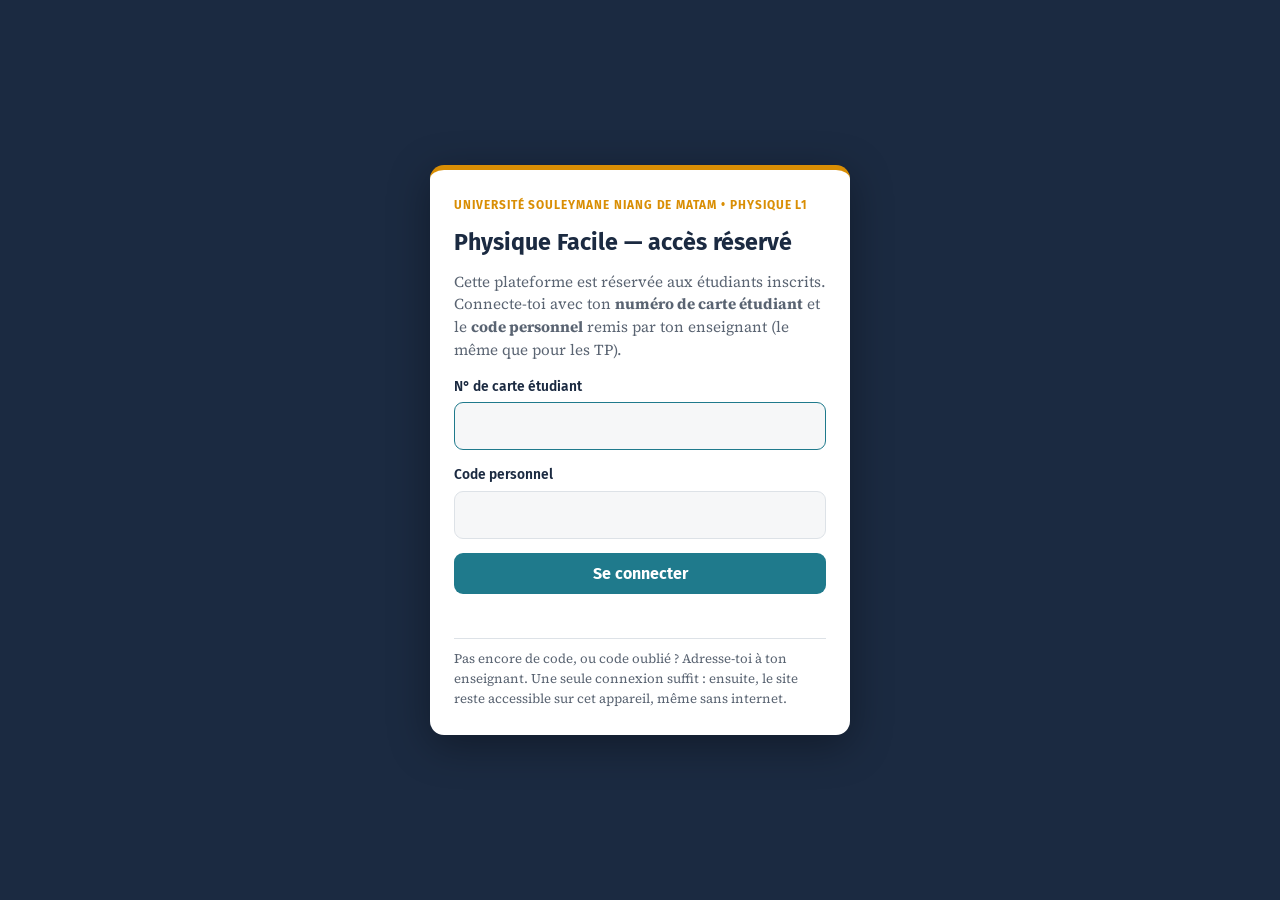
<file: index.html>
<!doctype html>
<html lang="fr">
<head>
<meta charset="utf-8">
<meta name="viewport" content="width=device-width, initial-scale=1, viewport-fit=cover">
<meta name="robots" content="noindex, nofollow">
<script src="assets/config.js"></script>
<script src="assets/acces.js"></script>
<meta name="description" content="Cours de Physique L1 du Dr Papa Touty Traoré, Université Souleymane Niang de Matam : supports de cours, diaporamas et TD corrigés.">
<title>Cours de Physique L1</title>
<link rel="manifest" href="manifest.webmanifest">
<meta name="theme-color" content="#1B2A41">
<link rel="icon" type="image/png" href="icons/favicon.png">
<link rel="apple-touch-icon" href="icons/apple-touch-icon.png">
<meta name="apple-mobile-web-app-capable" content="yes">
<meta name="apple-mobile-web-app-title" content="Physique L1">
<link rel="preconnect" href="https://fonts.googleapis.com">
<link rel="preconnect" href="https://fonts.gstatic.com" crossorigin>
<link rel="stylesheet" href="https://fonts.googleapis.com/css2?family=Fira+Sans:wght@400;500;600;700&family=Source+Serif+4:ital,opsz,wght@0,8..60,400;0,8..60,600;1,8..60,400&family=Fira+Mono:wght@400;500&display=swap">
<style>
/* Mise en page : bandeau marine reprenant la couverture des polycopiés, puis catalogue de chapitres en rangées (vignette | contenu | ressources). Palette = celle des PDF. */
:root{
  --ink:#1B2A41; --ink2:#26395A; --teal:#1F7A8C; --saff:#D98E04; --rouge:#B23A48;
  --bg:#F6F7F8; --surface:#FFFFFF; --fg:#1B2A41; --muted:#5A6472; --line:#DDE2E7; --tint:#EEF4F6; --tint2:#FDF3E1;
  --accent:#1F7A8C; --accent-fg:#FFFFFF; --warm:#B87503;
  --band:#1B2A41; --band-fg:#FFFFFF; --band-muted:rgba(255,255,255,.72);
  --f-head:"Fira Sans","Helvetica Neue",Arial,sans-serif;
  --f-body:"Source Serif 4",Georgia,"Times New Roman",serif;
  --f-mono:"Fira Mono",ui-monospace,Menlo,Consolas,monospace;
  --shadow:0 1px 2px rgba(27,42,65,.06),0 6px 20px rgba(27,42,65,.06);
}
@media (prefers-color-scheme:dark){:root:not([data-theme="light"]){
  --bg:#111821; --surface:#18212D; --fg:#E7ECF2; --muted:#9AA6B5; --line:#2A3646; --tint:#16303A; --tint2:#33270F;
  --accent:#4FB3C6; --accent-fg:#0E1720; --warm:#F0AE36; --band:#0C131C; --band-fg:#F1F4F8; --band-muted:rgba(241,244,248,.7);
  --shadow:0 1px 2px rgba(0,0,0,.3); color-scheme:dark}}
:root[data-theme="dark"]{
  --bg:#111821; --surface:#18212D; --fg:#E7ECF2; --muted:#9AA6B5; --line:#2A3646; --tint:#16303A; --tint2:#33270F;
  --accent:#4FB3C6; --accent-fg:#0E1720; --warm:#F0AE36; --band:#0C131C; --band-fg:#F1F4F8; --band-muted:rgba(241,244,248,.7);
  --shadow:0 1px 2px rgba(0,0,0,.3); color-scheme:dark}
*{box-sizing:border-box}
[hidden]{display:none!important}
body{background:var(--bg);color:var(--fg);font-family:var(--f-body);font-size:16px;line-height:1.55}
a{color:var(--accent)}
:focus-visible{outline:2px solid var(--saff);outline-offset:2px}
.wrap{max-width:1080px;margin:0 auto;padding-inline:20px}

/* ---------- message défilant ---------- */
.ticker{background:var(--saff);color:#1B2A41;overflow:hidden;white-space:nowrap;font-family:var(--f-head);font-size:.95rem;padding:7px 0;position:relative}
.tk-track{display:inline-flex;animation:tk 210s linear infinite;will-change:transform}.tk-set{display:inline-flex}
.ticker:hover .tk-track,.ticker:focus-within .tk-track{animation-play-state:paused}
.tk-item{padding-right:5rem}.tk-item b{font-weight:800}.tk-dot{margin-right:.6rem}
@keyframes tk{from{transform:translateX(0)}to{transform:translateX(-50%)}}
@media (prefers-reduced-motion:reduce){.ticker{white-space:normal;padding:8px 16px;text-align:center}.tk-track{animation:none;display:block}.tk-set+.tk-set,.tk-item+.tk-item{display:none}.tk-item{padding-right:0}}
/* ---------- bandeau ---------- */
.band{background:var(--band);color:var(--band-fg);position:relative;overflow:hidden}
.band canvas{position:absolute;right:0;top:0;height:100%;width:min(520px,60%);opacity:.32;pointer-events:none}
.band .wrap{position:relative;padding-block:34px 30px;display:grid;gap:6px}
.uni{font-family:var(--f-head);font-weight:700;letter-spacing:.08em;color:var(--saff);font-size:.85rem}
.ufr{font-family:var(--f-head);font-size:.9rem;color:var(--band-muted)}
.band h1{font-family:var(--f-head);font-weight:700;font-size:clamp(1.9rem,4.6vw,2.9rem);line-height:1.1;margin:10px 0 4px;text-wrap:balance}
.author{font-family:var(--f-head);font-size:.95rem;color:var(--band-muted)}
.author b{color:var(--band-fg);font-weight:600}
.stats{display:flex;flex-wrap:wrap;gap:8px 22px;margin-top:16px;font-family:var(--f-head);font-size:.88rem;color:var(--band-muted)}
.stats b{font-family:var(--f-mono);color:var(--band-fg);font-weight:500;font-variant-numeric:tabular-nums;margin-right:4px}

/* ---------- barre outils ---------- */
.bar{position:sticky;top:env(safe-area-inset-top,0px);z-index:5;background:var(--bg);border-bottom:1px solid var(--line)}
.bar .wrap{display:flex;flex-wrap:wrap;align-items:center;gap:12px;padding-block:12px}
.tabs{display:flex;gap:4px;background:var(--surface);border:1px solid var(--line);border-radius:999px;padding:4px}
.tab{font-family:var(--f-head);font-size:.92rem;font-weight:500;border:0;background:transparent;color:var(--muted);padding:7px 14px;border-radius:999px;cursor:pointer}
.tab[aria-selected="true"]{background:var(--accent);color:var(--accent-fg)}
.navlink{font-family:var(--f-head);font-size:.92rem;font-weight:500;color:var(--accent);text-decoration:none;border:1px solid var(--line);background:var(--surface);border-radius:999px;padding:7px 14px}
.navlink:hover{border-color:var(--accent)}
.k-quiz{background:var(--tint);color:var(--accent)}
.k-sim{background:var(--tint2);color:var(--warm)}
.k-vid{background:var(--tint2);color:var(--rouge)}
.search{flex:1 1 220px;min-width:0;display:flex;align-items:center;gap:8px;background:var(--surface);border:1px solid var(--line);border-radius:10px;padding:0 12px}
.search input{flex:1;min-width:0;border:0;background:transparent;color:var(--fg);font:inherit;font-family:var(--f-head);font-size:.95rem;padding:9px 0;outline:none}
.search svg{flex:none;stroke:var(--muted)}

/* ---------- cours ---------- */
main .wrap{padding-block:26px 60px;display:grid;gap:30px}
.course-head{display:grid;gap:4px}
.eyebrow{font-family:var(--f-head);font-size:.76rem;font-weight:600;letter-spacing:.1em;text-transform:uppercase;color:var(--warm)}
.course-head h2{font-family:var(--f-head);font-size:1.6rem;margin:0;text-wrap:balance}
.course-head p{margin:0;color:var(--muted);max-width:68ch}
.chapters{display:grid;gap:16px}
.chap{display:grid;grid-template-columns:120px minmax(0,1fr) 250px;gap:20px;background:var(--surface);border:1px solid var(--line);border-radius:12px;padding:18px;box-shadow:var(--shadow)}
.cover{width:120px;aspect-ratio:210/297;max-width:100%;border-radius:4px;overflow:hidden;border:1px solid var(--line);background:var(--tint);cursor:pointer;padding:0}
.cover img{display:block;width:100%;height:100%;object-fit:cover}
.chap-body{min-width:0;display:grid;align-content:start;gap:6px}
.chap-num{font-family:var(--f-mono);font-size:.8rem;color:var(--accent)}
.chap h3{font-family:var(--f-head);font-size:1.3rem;line-height:1.2;margin:0;text-wrap:balance}
.meta{font-family:var(--f-head);font-size:.84rem;color:var(--muted)}
details{margin-top:4px}
summary{font-family:var(--f-head);font-size:.86rem;font-weight:500;color:var(--accent);cursor:pointer;width:max-content}
.toc{margin:8px 0 0;padding-left:0;list-style:none;columns:2 220px;column-gap:24px;font-size:.93rem}
.toc li{break-inside:avoid;padding:2px 0 2px 26px;position:relative}
.toc li::before{content:attr(data-n);position:absolute;left:0;font-family:var(--f-mono);font-size:.78rem;color:var(--muted);top:4px}
.res{display:grid;gap:8px;align-content:start}
.btn{display:flex;align-items:center;gap:10px;width:100%;text-align:left;font-family:var(--f-head);font-size:.9rem;font-weight:500;color:var(--fg);background:var(--bg);border:1px solid var(--line);border-radius:8px;padding:9px 12px;cursor:pointer;text-decoration:none}
.btn:hover{border-color:var(--accent)}
.btn .k{flex:none;font-family:var(--f-mono);font-size:.68rem;font-weight:500;letter-spacing:.04em;padding:2px 6px;border-radius:4px}
.btn .lbl{flex:1;min-width:0}
.btn .n{flex:none;font-family:var(--f-mono);font-size:.75rem;color:var(--muted);font-variant-numeric:tabular-nums}
.k-pdf{background:var(--tint);color:var(--accent)}
.k-ppt{background:var(--tint2);color:var(--warm)}
.k-cor{background:var(--tint2);color:var(--warm)}
.btn.primary{background:var(--accent);border-color:var(--accent);color:var(--accent-fg)}
.btn.primary .k{background:rgba(255,255,255,.18);color:inherit}
.btn.primary .n{color:inherit;opacity:.8}
.td-card{display:grid;grid-template-columns:minmax(0,1fr) 250px;gap:20px;background:var(--tint);border:1px solid var(--line);border-radius:12px;padding:18px}
.td-card h3{font-family:var(--f-head);font-size:1.15rem;margin:2px 0 4px}
.td-card p{margin:0;color:var(--muted);font-size:.95rem}
.off{display:grid;grid-template-columns:1fr;gap:12px;align-items:start;background:var(--surface);border:1px solid var(--line);border-radius:12px;padding:16px 18px;margin-top:22px}
.off h2{font-family:var(--f-head);font-size:1.05rem;margin:2px 0 4px}
.off p{margin:0;color:var(--muted);font-size:.93rem;max-width:75ch}
.off-act{display:flex;flex-wrap:wrap;gap:8px;align-items:center}
.obtn{font-family:var(--f-head);font-size:.88rem;font-weight:500;color:var(--fg);background:var(--bg);border:1px solid var(--line);border-radius:8px;padding:8px 12px;cursor:pointer}
.obtn:hover:not(:disabled){border-color:var(--accent)}
.obtn.primary{background:var(--accent);border-color:var(--accent);color:var(--accent-fg)}
.obtn:disabled{opacity:.55;cursor:default}
.obtn small{font-family:var(--f-mono);font-size:.74rem;opacity:.8;margin-left:4px}
.olink{font-family:var(--f-head);font-size:.82rem;color:var(--muted);background:none;border:0;text-decoration:underline;cursor:pointer;padding:4px}
.meter{grid-column:1/-1;height:6px;background:var(--tint);border-radius:3px;overflow:hidden}
.meter span{display:block;height:100%;width:0;background:var(--accent);transition:width .2s}
.net{display:inline-flex;align-items:center;gap:6px;font-family:var(--f-head);font-size:.8rem;font-weight:600;padding:2px 9px;border-radius:999px;background:var(--tint);color:var(--accent)}
.net.down{background:var(--tint2);color:var(--warm)}
.net::before{content:"";width:7px;height:7px;border-radius:50%;background:currentColor}
.btn.saved .n::before{content:"✓ ";font-weight:600}
@media (max-width:820px){.off{grid-template-columns:1fr}.off-act{justify-content:flex-start}}
.annb{display:flex;align-items:center;gap:12px;margin-top:18px;background:var(--tint2);border:1px solid var(--line);border-radius:10px;padding:10px 12px 10px 14px}
.annb-tag{flex:none;font-family:var(--f-head);font-size:.72rem;font-weight:700;letter-spacing:.06em;text-transform:uppercase;color:var(--warm)}
.annb-txt{flex:1;min-width:0;color:var(--fg);text-decoration:none;font-size:.95rem}
.annb-txt b{font-family:var(--f-head);font-weight:600}
.annb-txt span{color:var(--muted)}
.annb-txt:hover b{text-decoration:underline}
.annb-x{flex:none;border:0;background:none;color:var(--muted);font-size:1.3rem;line-height:1;cursor:pointer;padding:2px 6px}
.empty{color:var(--muted);font-family:var(--f-head);padding:20px 0}
footer{border-top:1px solid var(--line);color:var(--muted);font-family:var(--f-head);font-size:.82rem}
footer .wrap{padding-block:18px}

@media (max-width:820px){
  .chap{grid-template-columns:88px minmax(0,1fr)}
  .cover{width:88px}
  .res{grid-column:1/-1}
  .td-card{grid-template-columns:1fr}
}

/* ---------- liseuse ---------- */
.reader{position:fixed;inset:0;z-index:20;background:var(--bg);display:grid;grid-template-rows:auto 1fr}
.r-top{display:flex;flex-wrap:wrap;align-items:center;gap:10px;padding:10px 16px;padding-top:calc(10px + env(safe-area-inset-top,0px));background:var(--band);color:var(--band-fg)}
.r-title{flex:1 1 200px;min-width:0;font-family:var(--f-head);font-weight:600;font-size:.98rem;white-space:nowrap;overflow:hidden;text-overflow:ellipsis}
.r-top button,.r-top a{font-family:var(--f-head);font-size:.86rem;color:var(--band-fg);background:rgba(255,255,255,.1);border:1px solid rgba(255,255,255,.2);border-radius:6px;padding:6px 10px;cursor:pointer;text-decoration:none}
.r-pages{font-family:var(--f-mono);font-size:.82rem;color:var(--band-muted);font-variant-numeric:tabular-nums}
.r-scroll{overflow:auto;padding:20px 16px calc(40px + env(safe-area-inset-bottom,0px))}
.r-pages-wrap{display:grid;gap:14px;justify-items:center}
.pg{background:#fff;box-shadow:0 1px 4px rgba(0,0,0,.18);max-width:100%;position:relative}
.pg canvas{display:block;width:100%;height:100%}
.r-msg{font-family:var(--f-head);color:var(--muted);text-align:center;padding:40px 0}
@media (prefers-reduced-motion:no-preference){.chap{transition:border-color .15s}}
</style>
</head>
<body>

<header class="band">
  <canvas id="field" aria-hidden="true"></canvas>
  <div class="wrap">
    <div class="uni">UNIVERSITÉ SOULEYMANE NIANG DE MATAM</div>
    <div class="ufr">UFR Sciences • Licence 1 • Année universitaire 2026 – 2027</div>
    <h1>Cours de Physique</h1>
    <div class="author"><b>Dr Papa Touty TRAORÉ</b>, Enseignant-Chercheur</div>
    <div class="stats" id="stats"></div>
  </div>
</header>
<div class="ticker" role="note" aria-label="Messages du professeur : Il faut toujours lire les cours, essayer les exercices, les quiz et les entraînements avant de regarder la correction. La réussite est au bout de l'effort, dans la DISCIPLINE. Une correction lue vous apprend peu ; un exercice cherché vous apprend beaucoup. Cherchez d'abord, vérifiez ensuite : c'est ainsi que l'on progresse. Un peu de physique chaque jour vaut mieux que tout la veille de l'examen. Lisez le cours, faites les quiz, entraînez-vous : la régularité fait la réussite. Se tromper fait partie d'apprendre. Essayez, trompez-vous, recommencez : chaque erreur comprise est un pas vers la réussite. Personne ne peut apprendre à votre place. Travaillez par vous-mêmes, posez vos questions, et faites confiance à votre effort. Lire, chercher, s'entraîner, puis vérifier. La réussite se construit chaque jour, avec discipline.">
  <div class="tk-track" aria-hidden="true"><span class="tk-set"><span class="tk-item"><span class="tk-dot" aria-hidden="true">★</span>Il faut toujours <b>lire les cours</b>, essayer <b>les exercices, les quiz et les entraînements</b> avant de regarder la correction. La réussite est au bout de l'effort, dans la <b>DISCIPLINE</b>.</span><span class="tk-item"><span class="tk-dot" aria-hidden="true">★</span>Une correction lue vous apprend peu ; <b>un exercice cherché vous apprend beaucoup</b>. Cherchez d'abord, vérifiez ensuite : c'est ainsi que l'on progresse.</span><span class="tk-item"><span class="tk-dot" aria-hidden="true">★</span>Un peu de physique <b>chaque jour</b> vaut mieux que tout la veille de l'examen. Lisez le cours, faites les quiz, entraînez-vous : <b>la régularité fait la réussite</b>.</span><span class="tk-item"><span class="tk-dot" aria-hidden="true">★</span>Se tromper fait partie d'apprendre. Essayez, trompez-vous, recommencez : <b>chaque erreur comprise est un pas vers la réussite</b>.</span><span class="tk-item"><span class="tk-dot" aria-hidden="true">★</span>Personne ne peut apprendre à votre place. Travaillez par vous-mêmes, posez vos questions, et <b>faites confiance à votre effort</b>.</span><span class="tk-item"><span class="tk-dot" aria-hidden="true">★</span><b>Lire, chercher, s'entraîner, puis vérifier.</b> La réussite se construit chaque jour, avec discipline.</span></span><span class="tk-set"><span class="tk-item"><span class="tk-dot" aria-hidden="true">★</span>Il faut toujours <b>lire les cours</b>, essayer <b>les exercices, les quiz et les entraînements</b> avant de regarder la correction. La réussite est au bout de l'effort, dans la <b>DISCIPLINE</b>.</span><span class="tk-item"><span class="tk-dot" aria-hidden="true">★</span>Une correction lue vous apprend peu ; <b>un exercice cherché vous apprend beaucoup</b>. Cherchez d'abord, vérifiez ensuite : c'est ainsi que l'on progresse.</span><span class="tk-item"><span class="tk-dot" aria-hidden="true">★</span>Un peu de physique <b>chaque jour</b> vaut mieux que tout la veille de l'examen. Lisez le cours, faites les quiz, entraînez-vous : <b>la régularité fait la réussite</b>.</span><span class="tk-item"><span class="tk-dot" aria-hidden="true">★</span>Se tromper fait partie d'apprendre. Essayez, trompez-vous, recommencez : <b>chaque erreur comprise est un pas vers la réussite</b>.</span><span class="tk-item"><span class="tk-dot" aria-hidden="true">★</span>Personne ne peut apprendre à votre place. Travaillez par vous-mêmes, posez vos questions, et <b>faites confiance à votre effort</b>.</span><span class="tk-item"><span class="tk-dot" aria-hidden="true">★</span><b>Lire, chercher, s'entraîner, puis vérifier.</b> La réussite se construit chaque jour, avec discipline.</span></span></div>
</div>

<nav class="bar" aria-label="Choix du cours">
  <div class="wrap">
    <div class="tabs" role="tablist" id="tabs"></div>
    <a class="navlink" href="quiz.html">Quiz</a>
    <a class="navlink" href="simulations.html">Simulations</a>
    <a class="navlink" href="entrainement.html">Entraînement</a>
    <a class="navlink" href="tp.html">TP</a>
    <a class="navlink" href="calendrier.html">Annonces</a>
    <a class="navlink" href="videos.html" id="navVid" hidden>Vidéos</a>
    <a class="navlink" href="questions.html">Questions</a>
    <label class="search" for="q">
      <svg width="16" height="16" viewBox="0 0 24 24" fill="none" stroke-width="2" aria-hidden="true"><circle cx="11" cy="11" r="7"/><path d="m20 20-3.5-3.5"/></svg>
      <input id="q" type="search" placeholder="Rechercher une notion : Gauss, Frenet, travail…" autocomplete="off">
    </label>
  </div>
</nav>

<div class="wrap" id="annWrap" hidden>
  <div class="annb" role="status">
    <span class="annb-tag" id="annTag">Annonce</span>
    <a class="annb-txt" id="annLink" href="calendrier.html"><b id="annTitle"></b> <span id="annText"></span></a>
    <button type="button" class="annb-x" id="annClose" aria-label="Masquer l'annonce">×</button>
  </div>
</div>
<div class="wrap" id="offWrap" hidden>
  <section class="off" aria-labelledby="offTitle">
    <div>
      <div class="eyebrow">Consultation hors connexion <span class="net" id="net">en ligne</span></div>
      <h2 id="offTitle">Emportez vos cours sur votre téléphone</h2>
      <p id="offMsg">Après une première visite avec internet, les pages, les quiz, les simulations, les supports de cours et les TD fonctionnent sans connexion. Les diaporamas, plus lourds, s'enregistrent sur demande.</p>
    </div>
    <div class="off-act">
      <button type="button" class="obtn primary" id="dlDocs">Enregistrer les cours, TD et TP<small>3,8 Mo</small></button>
      <button type="button" class="obtn" id="dlSlides">Enregistrer les diaporamas<small>37 Mo</small></button>
      <button type="button" class="obtn" id="install" hidden>Installer l'application</button>
      <button type="button" class="olink" id="offClear">Supprimer les documents enregistrés</button>
    </div>
    <div class="meter" hidden id="meter"><span id="meterBar"></span></div>
  </section>
</div>
<main><div class="wrap" id="content"></div></main>

<footer><div class="wrap">Université Souleymane Niang de Matam • Dr P. T. Traoré. Les documents s'ouvrent dans la liseuse ; le bouton « Nouvel onglet » permet de les enregistrer. • <a href="reparer.html?retour=index.html">Affichage incomplet ? Mettre le site à jour</a></div></footer>

<div class="reader" id="reader" hidden role="dialog" aria-modal="true" aria-labelledby="rTitle">
  <div class="r-top">
    <button id="rClose" type="button">← Retour</button>
    <div class="r-title" id="rTitle"></div>
    <span class="r-pages" id="rPages"></span>
    <button id="zOut" type="button" aria-label="Réduire">−</button>
    <button id="zIn" type="button" aria-label="Agrandir">+</button>
    <a id="rOpen" href="#" target="_blank" rel="noopener">Nouvel onglet</a>
  </div>
  <div class="r-scroll" id="rScroll"><div class="r-pages-wrap" id="rWrap"></div></div>
</div>

<script src="assets/annonces.js"></script>
<script src="assets/videos.js"></script>
<script src="vendor/pdfjs/pdf.js"></script>
<script>
const COURSES=[
 {id:"meca",tab:"Mécanique",eyebrow:"Physique I",title:"Mécanique du point matériel",
  intro:"Quatre chapitres, du calcul vectoriel au théorème de l'énergie. Chaque chapitre a son support de cours avec démonstrations détaillées, son diaporama (en ligne et en PowerPoint) et sa série de TD avec corrigé.",
  chapters:[
   {n:1,title:"Calcul vectoriel",key:"Support_Chapitre_1_Calcul_vectoriel",pages:19,slides:39,pptx:true,
    td:{e:"TD1_Calcul_vectoriel_enonces",ep:3,c:"TD1_Calcul_vectoriel_corrige",cp:9},
    toc:["Grandeurs scalaires et vectorielles","Caractéristiques d'un vecteur","Somme et différence de vecteurs","Composantes et cosinus directeurs","Produit scalaire","Produit vectoriel","Produit mixte","Moment d'un vecteur","Dérivée d'un vecteur"]},
   {n:2,title:"Cinématique du point",key:"Support_Chapitre_2_Cinematique",pages:40,slides:88,pptx:true,
    td:{e:"TD2_Cinematique_enonces",ep:5,c:"TD2_Cinematique_corrige",cp:13},
    toc:["Référentiel, repère et systèmes de coordonnées","Mouvement rectiligne","Mouvement curviligne","Coordonnées cartésiennes","Coordonnées intrinsèques (base de Frenet)","Coordonnées polaires","Coordonnées cylindriques","Coordonnées sphériques","Mouvement relatif"]},
   {n:3,title:"Dynamique du point matériel",key:"Support_Chapitre_3_Dynamique",pages:41,slides:83,pptx:true,
    td:{e:"TD3_Dynamique_enonces",ep:4,c:"TD3_Dynamique_corrige",cp:11},
    toc:["De la cinématique à la dynamique","Principe d'inertie","Quantité de mouvement","Principe fondamental de la dynamique","Principe des actions réciproques","Quelques lois de forces","Forces de frottement","Le moment cinétique","Les forces centrales","Équations différentielles du mouvement"]},
   {n:4,title:"Travail et énergie",key:"Support_Chapitre_4_Travail_energie",pages:26,slides:51,pptx:true,
    td:{e:"TD4_Travail_energie_enonces",ep:4,c:"TD4_Travail_energie_corrige",cp:9},
    toc:["Introduction et outils","Travail d'une force","Travail dans les différents systèmes de coordonnées","Travail de quelques forces usuelles","Puissance d'une force","Énergie cinétique","Forces conservatives et énergie potentielle","Énergie mécanique","Équilibre et stabilité"]}
  ]},
 {id:"elec",tab:"Électricité",eyebrow:"Électricité",title:"Électrostatique",
  intro:"Trois chapitres : la charge et la loi de Coulomb ; le champ, le potentiel et le théorème de Gauss ; le dipôle électrostatique. Chaque chapitre a son support de cours et son diaporama (en ligne et en PowerPoint). Les distributions classiques (fil, anneau, disque, boule) sont traitées dans la série de TD.",
  chapters:[
   {n:1,title:"Généralités sur l'électrostatique",key:"Electricite_Chapitre_1_Electrostatique",pages:11,slides:22,pptx:true,
    toc:["La charge électrique","Électrisation de la matière","Distributions de charges","Force électrostatique : loi de Coulomb","Principe de superposition"]},
   {n:2,title:"Champ et potentiel électrostatiques",key:"Electricite_Chapitre_2_Champ_potentiel",pages:15,slides:29,pptx:true,
    toc:["Le champ électrostatique","Le potentiel électrostatique","Plusieurs charges ponctuelles","Distributions continues","Angle solide","Flux et théorème de Gauss","Propriétés du champ et du potentiel","Équations de Poisson et de Laplace"]},
   {n:3,title:"Le dipôle électrostatique",key:"Electricite_Chapitre_3_Dipole",pages:16,slides:33,pptx:true,
    td:{n:2,e:"TD_Electricite_2_enonces",ep:4,c:"TD_Electricite_2_corrige",cp:9},
    toc:["Définitions : dipôle, moment dipolaire","Potentiel créé à grande distance","Champ créé à grande distance","Positions principales de Gauss","Lignes de champ et équipotentielles","Action d'un champ extérieur : couple, énergie, force"]}
  ],
  series:[{title:"Série de TD n°1 — chapitres 1 et 2",sub:"Charges, champ et potentiel",
    text:"11 exercices : quantification, Coulomb et superposition, charges ponctuelles, fil infini et anneau, disque et plan, boule chargée en volume par le théorème de Gauss, équation de Poisson.",
    e:"TD_Electricite_1_enonces",ep:5,c:"TD_Electricite_1_corrige",cp:13},
   {title:"Série de TD n°2 — chapitre 3",sub:"Le dipôle électrostatique",
    text:"6 exercices : champ du dipôle par calcul direct, calcul exact et approximation dipolaire, champ en un point quelconque, directions remarquables du champ, lignes de champ et équipotentielles, force exercée par un champ non uniforme.",
    e:"TD_Electricite_2_enonces",ep:4,c:"TD_Electricite_2_corrige",cp:9}]},
 {id:"opt",tab:"Optique",eyebrow:"Optique",title:"Optique géométrique",
  intro:"Cinq chapitres : lois fondamentales ; formation des images, miroir et dioptre plans ; prisme et lame à faces parallèles ; miroirs et dioptres sphériques ; lentilles minces. Chaque chapitre a son support de cours avec démonstrations détaillées, son diaporama (en ligne et en PowerPoint) et sa série de TD avec corrigé.",
  chapters:[
   {n:1,title:"Lois fondamentales de l'optique géométrique",key:"Optique_Chapitre_1_Lois_fondamentales",pages:19,slides:39,pptx:true,
    td:{e:"TD_Optique_1_enonces",ep:4,c:"TD_Optique_1_corrige",cp:9},
    toc:["Objet de l'optique géométrique","Nature de la lumière","Propagation de la lumière","Chemin optique et principe de Fermat","Lois de Snell-Descartes","Réfraction limite et réflexion totale","Dispersion de la lumière","Application : la fibre optique"]},
   {n:2,title:"Formation des images et systèmes plans",key:"Optique_Chapitre_2_Formation_images",pages:14,slides:26,pptx:true,
    td:{e:"TD_Optique_2_enonces",ep:4,c:"TD_Optique_2_corrige",cp:9},
    toc:["Systèmes optiques, objets et images","Stigmatisme et aplanétisme","Les conditions de Gauss","Foyers, vergence et grandissements","Le miroir plan","Le dioptre plan"]},
   {n:3,title:"Prisme et lame à faces parallèles",key:"Optique_Chapitre_3_Prisme_lame",pages:12,slides:22,pptx:true,
    td:{e:"TD_Optique_3_enonces",ep:3,c:"TD_Optique_3_corrige",cp:7},
    toc:["Le prisme : définitions","Les formules du prisme","Conditions d'émergence","Minimum de déviation","Dispersion de la lumière par un prisme","La lame à faces parallèles"]},
   {n:4,title:"Miroirs et dioptres sphériques",key:"Optique_Chapitre_4_Miroirs_dioptres_spheriques",pages:12,slides:23,pptx:true,
    td:{e:"TD_Optique_4_enonces",ep:3,c:"TD_Optique_4_corrige",cp:6},
    toc:["Miroir sphérique : définitions","Relations de conjugaison du miroir","Foyers, vergence et grandissement","Construction des images","Dioptre sphérique : conjugaison et foyers","Grandissement, Newton et constructions"]},
   {n:5,title:"Les lentilles minces",key:"Optique_Chapitre_5_Lentilles_minces",pages:12,slides:22,pptx:true,
    td:{e:"TD_Optique_5_enonces",ep:3,c:"TD_Optique_5_corrige",cp:7},
    toc:["Formes des lentilles, centre optique","Relation de Descartes, formule des opticiens","Grandissement et relation de Newton","Construction des images (loupe)","Associations : accolées, Gullstrand","Aberrations chromatique et géométriques"]}
  ]}
];

const $=s=>document.querySelector(s);
var PDF_CACHE="pdf-v1";
const esc=s=>String(s??"").replace(/[&<>"]/g,c=>({"&":"&amp;","<":"&lt;",">":"&gt;",'"':"&quot;"}[c]));
const norm=s=>s.normalize("NFD").replace(/[̀-ͯ]/g,"").toLowerCase();
let current="meca";
try{const t=localStorage.getItem("tab");if(t&&COURSES.some(c=>c.id===t))current=t}catch(e){}
if(location.hash&&COURSES.some(c=>c.id===location.hash.slice(1)))current=location.hash.slice(1);

/* statistiques */
(function(){
  let ch=0,pg=0,sl=0,td=0;
  COURSES.forEach(c=>{c.chapters.forEach(x=>{ch++;pg+=x.pages;if(x.slides)sl+=x.slides;if(x.td&&!x.td.n)td++});(c.series||[]).forEach(()=>td++)});
  $("#stats").innerHTML=`<span><b>${COURSES.length}</b>cours</span><span><b>${ch}</b>chapitres</span><span><b>${pg}</b>pages de cours</span><span><b>${sl}</b>diapositives</span><span><b>${td}</b>séries de TD corrigées</span><span><b>135</b>questions de quiz</span><span><b>10</b>simulations</span><span><b>54</b>exercices d'entraînement</span>`;
})();

function pdfBtn(file,label,n,kind,primary){
  const k=kind==="cor"?'<span class="k k-cor">CORRIGÉ</span>':'<span class="k k-pdf">PDF</span>';
  return `<button type="button" class="btn${primary?" primary":""}" data-pdf="${file}" data-title="${esc(label)}">${k}<span class="lbl">${esc(label)}</span><span class="n">${n} p.</span></button>`;
}
const SIMS={meca2:[["frenet","Simulation : base de Frenet"]],meca4:[["energie","Simulation : énergie potentielle"]],elec1:[["champ","Simulation : lignes de champ"]],elec2:[["champ","Simulation : champ et potentiel"],["anneau","Simulation : anneau chargé"],["boule","Simulation : théorème de Gauss"]],elec3:[["champ","Simulation : lignes de champ du dipôle"],["dipole","Simulation : dipôle dans un champ uniforme"]],opt1:[["refrac","Simulation : réfraction et réflexion totale"]],opt3:[["prisme","Simulation : prisme et dispersion"]],opt4:[["miroir","Simulation : miroir sphérique"]],opt5:[["lentille","Simulation : lentille mince"]]};
function pptBtn(key,n,t){
  return `<button type="button" class="btn" data-pdf="slides/${key}_diapo" data-title="${esc(t)}"><span class="k k-ppt">DIAPO</span><span class="lbl">Diaporama</span><span class="n">${n} diap.</span></button>`;
}

function render(){
  document.querySelectorAll(".tab").forEach(t=>t.setAttribute("aria-selected",t.dataset.id===current));
  const c=COURSES.find(x=>x.id===current);
  const q=norm($("#q").value.trim());
  const match=ch=>!q||norm(ch.title+" "+ch.toc.join(" ")).includes(q);
  const chs=c.chapters.filter(match);
  let h=`<section class="course-head"><div class="eyebrow">${esc(c.eyebrow)}</div><h2>${esc(c.title)}</h2><p>${esc(c.intro)}</p></section><div class="chapters">`;
  chs.forEach(ch=>{
    const open=q?" open":"";
    h+=`<article class="chap">
      <button type="button" class="cover" data-pdf="${ch.key}" data-title="${esc("Chapitre "+ch.n+" — "+ch.title)}" aria-label="Ouvrir le support du chapitre ${ch.n}"><img src="img/${ch.key}.jpg" alt="" loading="lazy" width="120" height="170"></button>
      <div class="chap-body">
        <div class="chap-num">CHAPITRE ${ch.n}</div>
        <h3>${esc(ch.title)}</h3>
        <div class="meta">${ch.toc.length} sections • ${ch.pages} pages${ch.slides?` • ${ch.slides} diapositives`:""}</div>
        <details${open}><summary>Contenu du chapitre</summary><ol class="toc">${ch.toc.map((t,i)=>`<li data-n="${ch.n}.${i+1}">${esc(t)}</li>`).join("")}</ol></details>
      </div>
      <div class="res">
        ${pdfBtn(ch.key,"Support de cours",ch.pages,"pdf",true).replace('data-title="Support de cours"',`data-title="${esc("Chapitre "+ch.n+" — "+ch.title)}"`)}
        ${ch.slides?pptBtn(ch.key,ch.slides,"Diaporama — chapitre "+ch.n+" : "+ch.title):""}
        ${ch.pptx?`<a class="btn" href="slides/${ch.key}.pptx" download><span class="k k-ppt">PPTX</span><span class="lbl">PowerPoint</span><span class="n">${ch.slides} diap.</span></a>`:""}
        ${ch.td?pdfBtn(ch.td.e,"TD "+(ch.td.n||ch.n)+" — énoncés",ch.td.ep,"pdf")+pdfBtn(ch.td.c,"TD "+(ch.td.n||ch.n)+" — corrigé détaillé",ch.td.cp,"cor"):""}
        ${c.noExo?"":`<a class="btn" href="entrainement.html#${c.id}${ch.n}"><span class="k k-quiz">EXOS</span><span class="lbl">Exercices d'entraînement</span></a>
        <a class="btn" href="quiz.html#${c.id}${ch.n}"><span class="k k-quiz">QUIZ</span><span class="lbl">Quiz d'auto-évaluation</span><span class="n">10 q.</span></a>`}
        ${((window.VIDEOS||{})[c.id+ch.n]||[]).map(v=>`<a class="btn" href="${esc(v.url||v.fichier)}" target="_blank" rel="noopener"><span class="k k-vid">${v.type==="3d"?"3D":"VIDÉO"}</span><span class="lbl">${esc(v.titre)}</span>${v.duree?`<span class="n">${esc(v.duree)}</span>`:""}</a>`).join("")}
        ${(SIMS[c.id+ch.n]||[]).map(([id,t])=>`<a class="btn" href="simulations.html#${id}"><span class="k k-sim">SIMU</span><span class="lbl">${esc(t)}</span></a>`).join("")}
      </div></article>`;
  });
  h+="</div>";
  const series=(c.series||[]).filter(s=>!q||norm(s.title+s.sub+s.text).includes(q));
  series.forEach(s=>{
    h+=`<section class="td-card"><div><div class="eyebrow">Travaux dirigés</div><h3>${esc(s.title)}</h3><p><b>${esc(s.sub)}.</b> ${esc(s.text)}</p></div>
      <div class="res">${pdfBtn(s.e,"Énoncés",s.ep,"pdf",true)}${pdfBtn(s.c,"Corrigé détaillé",s.cp,"cor")}</div></section>`;
  });
  const FTP=["Pendule simple","Oscillateur harmonique (masse-ressort)","Pendule de torsion","Loi d'Ohm et mesures de résistances","L'oscilloscope cathodique","Mesures électriques : le multimètre","Lentilles : distance focale","Le microscope"];
  const tpShow=!q||norm("travaux pratiques tp fascicule "+FTP.join(" ")).includes(q);
  if(tpShow){
    h+=`<article class="chap fasc-card">
      <button type="button" class="cover" data-pdf="Fascicule_TP_Physique_L1" data-title="Fascicule de travaux pratiques" aria-label="Ouvrir le fascicule de TP"><img src="img/Fascicule_TP_Physique_L1.jpg" alt="" loading="lazy" width="120" height="170"></button>
      <div class="chap-body">
        <div class="chap-num">TRAVAUX PRATIQUES</div>
        <h3>Fascicule de travaux pratiques</h3>
        <div class="meta">8 TP • 51 pages • mécanique, électricité, optique</div>
        <details${q?" open":""}><summary>Contenu du fascicule</summary><ol class="toc">${FTP.map((t,i)=>`<li data-n="${i+1}.">${esc(t)}</li>`).join("")}</ol></details>
        <p class="meta" style="margin-top:6px">Rappels théoriques et démonstrations, schémas de montage, protocoles, tableaux de mesures et exploitation. À lire avant chaque séance.</p>
      </div>
      <div class="res">
        ${pdfBtn("Fascicule_TP_Physique_L1","Fascicule de TP",51,"pdf",true)}
        <a class="btn" href="tp.html"><span class="k k-sim">TP</span><span class="lbl">Faire les TP en ligne</span></a>
      </div></article>`;
  }
  if(!chs.length&&!series.length&&!tpShow){
    const other=COURSES.filter(o=>o.id!==current&&o.chapters.some(match));
    h+=`<p class="empty">Aucun chapitre de ce cours ne contient « ${esc($("#q").value)} ».${other.length?` Essayez l'onglet ${other.map(o=>esc(o.tab)).join(", ")}.`:""}</p>`;
  }
  $("#content").innerHTML=h;
  markCached();
}

$("#tabs").innerHTML=COURSES.map(c=>`<button type="button" class="tab" role="tab" data-id="${c.id}">${esc(c.tab)}</button>`).join("");
$("#tabs").addEventListener("click",e=>{const b=e.target.closest(".tab");if(!b)return;current=b.dataset.id;try{localStorage.setItem("tab",current)}catch(_){}render()});
$("#q").addEventListener("input",render);
if(Object.values(window.VIDEOS||{}).some(l=>l&&l.length))document.getElementById("navVid").hidden=false;
render();

/* ---------- liseuse PDF ---------- */
const lib=window.pdfjsLib;
if(lib){lib.GlobalWorkerOptions.workerSrc="vendor/pdfjs/pdf.worker.js";}
let doc=null,zoom=1,obs=null,token=0;
const reader=$("#reader"),wrap=$("#rWrap");
function baseWidth(){return Math.min(900,$("#rScroll").clientWidth-32)*zoom}
let blobUrl=null;
function deviceLink(name){return blobUrl?`<p><a class="obtn primary" href="${blobUrl}" download="${name}" target="_blank" rel="noopener">Ouvrir avec le lecteur PDF de l'appareil</a></p>`:""}
async function openPdf(file,title){
  const url=(file.includes("/")?file:"docs/"+file)+".pdf",name=url.split("/").pop();
  $("#rTitle").textContent=title;$("#rOpen").href=url;$("#rPages").textContent="";
  wrap.innerHTML='<div class="r-msg">Chargement du document…</div>';
  reader.hidden=false;document.body.style.overflow="hidden";$("#rClose").focus();
  zoom=1;const my=++token;
  if(blobUrl){URL.revokeObjectURL(blobUrl);blobUrl=null}
  let data;
  try{
    const res=await fetch(url);if(!res.ok)throw new Error("http "+res.status);
    const blob=await res.blob();data=await blob.arrayBuffer();blobUrl=URL.createObjectURL(new Blob([data],{type:"application/pdf"}));
  }catch(err){
    if(my!==token)return;
    wrap.innerHTML=navigator.onLine===false
      ?`<div class="r-msg">Vous êtes hors connexion et ce document n'est pas encore enregistré sur cet appareil.<br>Reconnectez-vous une fois pour l'ouvrir : il restera ensuite disponible hors connexion.</div>`
      :`<div class="r-msg">Le document n'a pas pu être chargé. Vérifiez la connexion puis réessayez.</div>`;
    return}
  if(my!==token)return;
  if(!lib){wrap.innerHTML=`<div class="r-msg">La liseuse intégrée n'a pas pu démarrer sur ce navigateur.${deviceLink(name)}</div>`;return}
  try{
    doc=await lib.getDocument({data:new Uint8Array(data.slice(0))}).promise;
    if(my!==token)return;
    $("#rPages").textContent=doc.numPages+" pages";
    layout();
  }catch(err){wrap.innerHTML=`<div class="r-msg">La liseuse intégrée n'a pas pu afficher ce document.${deviceLink(name)}</div>`}
}
async function layout(){
  if(obs)obs.disconnect();
  wrap.innerHTML="";
  const first=await doc.getPage(1);const vp=first.getViewport({scale:1});
  const w=baseWidth(),h=w*vp.height/vp.width;
  for(let i=1;i<=doc.numPages;i++){
    const d=document.createElement("div");d.className="pg";d.style.width=w+"px";d.style.height=h+"px";d.dataset.p=i;wrap.appendChild(d);
  }
  obs=new IntersectionObserver(es=>es.forEach(e=>{if(e.isIntersecting&&!e.target.dataset.done){e.target.dataset.done=1;drawPage(e.target)}}),{root:$("#rScroll"),rootMargin:"600px 0px"});
  wrap.querySelectorAll(".pg").forEach(d=>obs.observe(d));
}
async function drawPage(div){
  const page=await doc.getPage(+div.dataset.p);
  const w=parseFloat(div.style.width),vp0=page.getViewport({scale:1});
  const dpr=Math.min(window.devicePixelRatio||1,2.5);
  const vp=page.getViewport({scale:w/vp0.width*dpr});
  const cv=document.createElement("canvas");cv.width=vp.width;cv.height=vp.height;
  div.style.height=(w*vp0.height/vp0.width)+"px";
  div.appendChild(cv);
  await page.render({canvasContext:cv.getContext("2d"),viewport:vp}).promise;
}
function closeReader(){setTimeout(markCached,300);reader.hidden=true;document.body.style.overflow="";token++;if(obs)obs.disconnect();wrap.innerHTML="";if(doc){doc.destroy();doc=null}}
$("#rClose").addEventListener("click",closeReader);
document.addEventListener("keydown",e=>{if(e.key==="Escape"&&!reader.hidden)closeReader()});
$("#zIn").addEventListener("click",()=>{if(!doc)return;zoom=Math.min(2.5,zoom*1.25);layout()});
$("#zOut").addEventListener("click",()=>{if(!doc)return;zoom=Math.max(.5,zoom/1.25);layout()});
document.addEventListener("click",e=>{const b=e.target.closest("[data-pdf]");if(b)openPdf(b.dataset.pdf,b.dataset.title)});



/* ---------- bandeau d'annonce ---------- */
(function(){
  const A=(window.ANNONCES||[]).slice().sort((a,b)=>b.date.localeCompare(a.date)),C=(window.CALENDRIER||[]);
  const t0=new Date();t0.setHours(0,0,0,0);
  const toD=s=>{const [y,m,d]=s.split("-").map(Number);return new Date(y,m-1,d)};
  const next=C.filter(e=>{const d=toD(e.date);return d>=t0&&(d-t0)/864e5<=7}).sort((a,b)=>a.date.localeCompare(b.date))[0];
  let item=null;
  if(next){const d=toD(next.date),n=Math.round((d-t0)/864e5);item={id:"cal-"+next.date+next.titre,tag:n===0?"Aujourd'hui":n===1?"Demain":"Dans "+n+" jours",titre:next.titre,texte:(next.heure?next.heure+" ":"")+(next.lieu||"")+(next.provisoire?" (date à confirmer)":""),lien:"calendrier.html"}}
  else{const a=A.find(x=>x.important);if(a)item={id:"ann-"+a.date+a.titre,tag:"Nouveau",titre:a.titre,texte:a.texte||"",lien:a.lien||"calendrier.html"}}
  if(!item)return;
  let hidden=null;try{hidden=localStorage.getItem("annHidden")}catch(e){}
  if(hidden===item.id)return;
  $("#annTag").textContent=item.tag;$("#annTitle").textContent=item.titre;$("#annText").textContent=item.texte;$("#annLink").href=item.lien;$("#annWrap").hidden=false;
  $("#annClose").addEventListener("click",()=>{$("#annWrap").hidden=true;try{localStorage.setItem("annHidden",item.id)}catch(e){}});
})();

/* ---------- hors connexion ---------- */

var pdfPath=f=>(f.includes("/")?f:"docs/"+f)+".pdf";
var absPath=u=>new URL(u,location.href).pathname;
function allDocs(){const d=[],s=[];COURSES.forEach(c=>{c.chapters.forEach(ch=>{d.push(pdfPath(ch.key));if(ch.td){d.push(pdfPath(ch.td.e),pdfPath(ch.td.c))}if(ch.slides)s.push(pdfPath("slides/"+ch.key+"_diapo"))});(c.series||[]).forEach(x=>d.push(pdfPath(x.e),pdfPath(x.c)))});d.push(pdfPath("Fascicule_TP_Physique_L1"));return{d:[...new Set(d)],s}}
async function savedPaths(){try{if(!("caches" in window))return new Set();const c=await caches.open(PDF_CACHE);return new Set((await c.keys()).map(r=>new URL(r.url).pathname))}catch(e){return new Set()}}
async function markCached(){const set=await savedPaths();document.querySelectorAll(".btn[data-pdf]").forEach(b=>b.classList.toggle("saved",set.has(absPath(pdfPath(b.dataset.pdf)))));
  const {d,s}=allDocs(),nd=d.filter(u=>set.has(absPath(u))).length,ns=s.filter(u=>set.has(absPath(u))).length;
  const b1=$("#dlDocs"),b2=$("#dlSlides");if(!b1)return;
  if(!busy){b1.disabled=nd===d.length;b1.firstChild.textContent=nd===d.length?"Cours et TD enregistrés ✓":"Enregistrer les cours et TD";
  b2.disabled=ns===s.length;b2.firstChild.textContent=ns===s.length?"Diaporamas enregistrés ✓":"Enregistrer les diaporamas"}}
var busy=false;
async function download(list,btn){if(busy)return;busy=true;const c=await caches.open(PDF_CACHE),set=await savedPaths(),todo=list.filter(u=>!set.has(absPath(u)));
  const m=$("#meter"),bar=$("#meterBar");m.hidden=false;let ok=0,fail=0;
  for(let i=0;i<todo.length;i++){btn.firstChild.textContent=`Enregistrement… ${i+1}/${todo.length}`;bar.style.width=(i/todo.length*100)+"%";
    try{const r=await fetch(todo[i],{cache:"no-cache"});if(!r.ok)throw 0;await c.put(absPath(todo[i]),r);ok++}catch(e){fail++}}
  bar.style.width="100%";busy=false;setTimeout(()=>{m.hidden=true;bar.style.width="0"},800);
  $("#offMsg").textContent=fail?`${ok} document(s) enregistré(s), ${fail} en échec : vérifiez la connexion puis réessayez.`:"C'est fait : ces documents s'ouvrent maintenant sans connexion, même après fermeture du navigateur.";
  markCached()}
function netState(){const on=navigator.onLine!==false,n=$("#net");n.textContent=on?"en ligne":"hors connexion";n.classList.toggle("down",!on);
  if(!on)$("#offMsg").textContent="Vous êtes hors connexion. Les documents marqués ✓ s'ouvrent normalement ; les autres seront disponibles au retour de la connexion."}
if("serviceWorker" in navigator&&"caches" in window){
  $("#offWrap").hidden=false;
  $("#dlDocs").addEventListener("click",e=>download(allDocs().d,e.currentTarget));
  $("#dlSlides").addEventListener("click",e=>download(allDocs().s,e.currentTarget));
  $("#offClear").addEventListener("click",async()=>{try{await caches.delete(PDF_CACHE)}catch(e){}$("#offMsg").textContent="Les documents enregistrés ont été supprimés de cet appareil.";markCached()});
  addEventListener("online",netState);addEventListener("offline",netState);netState();
  let deferred=null;addEventListener("beforeinstallprompt",e=>{e.preventDefault();deferred=e;$("#install").hidden=false});
  $("#install").addEventListener("click",async()=>{if(!deferred)return;deferred.prompt();await deferred.userChoice.catch(()=>{});deferred=null;$("#install").hidden=true});
  markCached();
}

/* ---------- motif de champ du bandeau (comme les couvertures) ---------- */
(function(){
  const cv=$("#field");const ctx=cv.getContext("2d");
  function draw(){
    const r=cv.getBoundingClientRect(),d=window.devicePixelRatio||1;
    cv.width=r.width*d;cv.height=r.height*d;ctx.setTransform(d,0,0,d,0,0);
    ctx.clearRect(0,0,r.width,r.height);
    const col=getComputedStyle(document.documentElement).getPropertyValue("--teal").trim()||"#1F7A8C";
    ctx.strokeStyle="#7fd0dc";ctx.fillStyle="#7fd0dc";ctx.lineWidth=1.4;
    const step=34,cx=r.width*0.62,cy=r.height*0.55;
    for(let x=step/2;x<r.width;x+=step)for(let y=step/2;y<r.height;y+=step){
      const dx=x-cx,dy=y-cy,rr=Math.hypot(dx,dy)+1;
      const a=Math.atan2(dy,dx);const L=Math.min(15,6+900/rr);
      const ex=Math.cos(a)*L,ey=Math.sin(a)*L;
      ctx.beginPath();ctx.moveTo(x-ex/2,y-ey/2);ctx.lineTo(x+ex/2,y+ey/2);ctx.stroke();
      ctx.beginPath();ctx.moveTo(x+ex/2,y+ey/2);ctx.lineTo(x+ex/2-Math.cos(a-0.5)*4,y+ey/2-Math.sin(a-0.5)*4);ctx.lineTo(x+ex/2-Math.cos(a+0.5)*4,y+ey/2-Math.sin(a+0.5)*4);ctx.closePath();ctx.fill();
    }
    ctx.beginPath();ctx.arc(cx,cy,7,0,7);ctx.fillStyle="#D98E04";ctx.fill();
  }
  draw();addEventListener("resize",draw);
})();
</script>
<script>
if("serviceWorker" in navigator){const hadSW=!!navigator.serviceWorker.controller;navigator.serviceWorker.addEventListener("controllerchange",()=>{/* nouvelle version du site installée : on recharge une fois */try{if(!hadSW||sessionStorage.getItem("swmaj"))return;sessionStorage.setItem("swmaj","1")}catch(e){return}location.reload()});addEventListener("load",()=>{navigator.serviceWorker.register("sw.js").catch(()=>{})})}
</script>
</body>
</html>
</file>
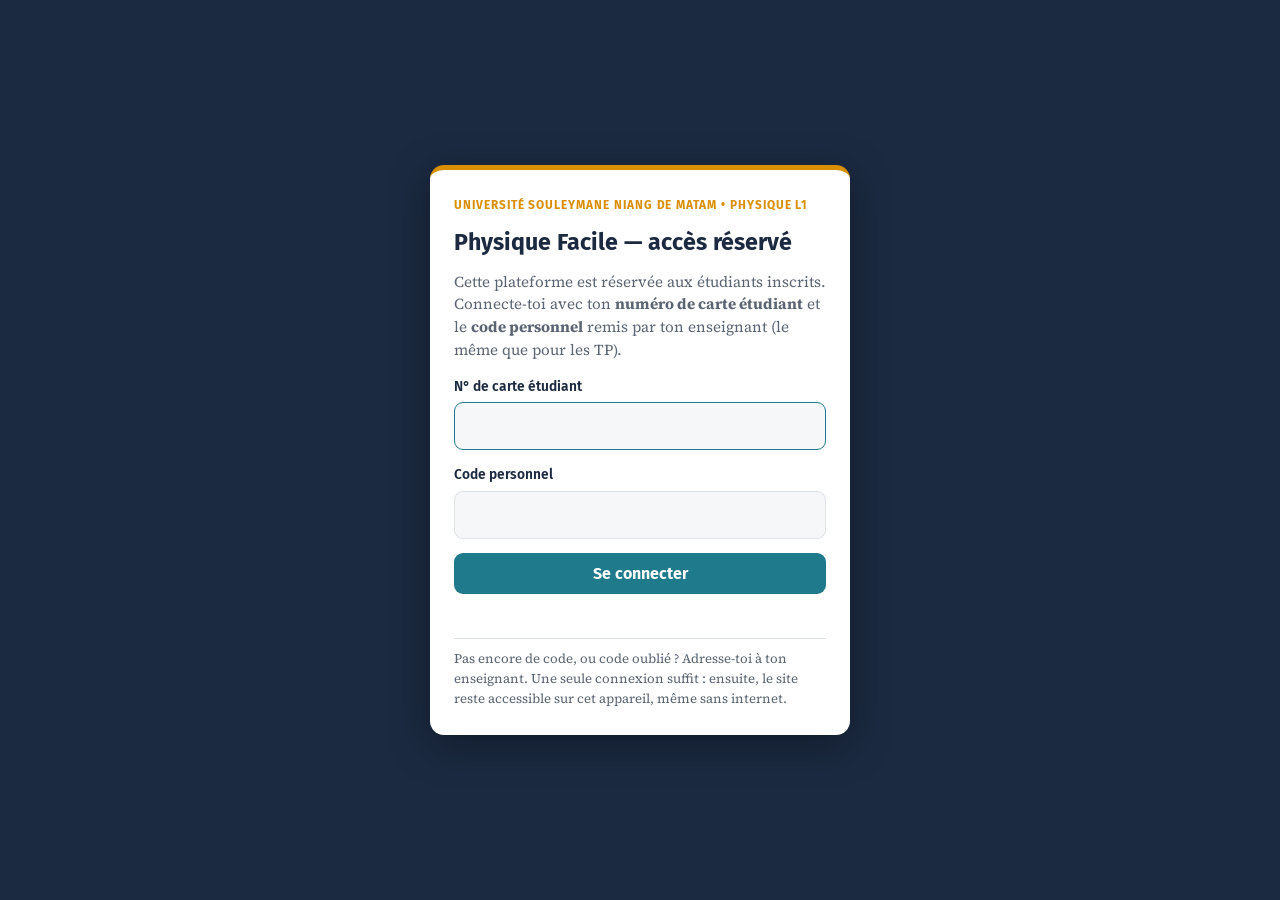
<file: calendrier.html>
<!doctype html>
<html lang="fr">
<head>
<meta charset="utf-8">
<meta name="viewport" content="width=device-width, initial-scale=1, viewport-fit=cover">
<meta name="robots" content="noindex, nofollow">
<script src="assets/config.js"></script>
<script src="assets/acces.js"></script>
<title>Annonces et calendrier — Physique L1</title>
<link rel="manifest" href="manifest.webmanifest">
<meta name="theme-color" content="#1B2A41">
<link rel="icon" type="image/png" href="icons/favicon.png">
<link rel="apple-touch-icon" href="icons/apple-touch-icon.png">
<meta name="description" content="Annonces, dates des TD, contrôles et examens des cours de Physique L1 du Dr P. T. Traoré (USNM).">
<link rel="preconnect" href="https://fonts.googleapis.com"><link rel="preconnect" href="https://fonts.gstatic.com" crossorigin>
<link rel="stylesheet" href="https://fonts.googleapis.com/css2?family=Fira+Sans:wght@400;500;600;700&family=Source+Serif+4:opsz,wght@8..60,400;8..60,600&family=Fira+Mono:wght@400;500&display=swap">
<link rel="stylesheet" href="assets/site.css">
<style>
main .wrap{padding-block:24px 10px;display:grid;grid-template-columns:minmax(0,1.1fr) minmax(0,1fr);gap:28px;align-items:start}
h2{font-family:var(--f-head);font-size:1.25rem;margin:0 0 12px}
.list{display:grid;gap:12px}
.ann{background:var(--surface);border:1px solid var(--line);border-radius:12px;padding:16px 18px;display:grid;gap:6px}
.ann.imp{border-color:var(--saff);box-shadow:inset 4px 0 0 var(--saff)}
.ann .d{font-family:var(--f-mono);font-size:.78rem;color:var(--muted)}
.ann h3{font-family:var(--f-head);font-size:1.02rem;margin:0}
.ann p{margin:0;font-size:.97rem}
.ann a{font-family:var(--f-head);font-size:.88rem;font-weight:500}
.ev{display:grid;grid-template-columns:64px minmax(0,1fr);gap:14px;background:var(--surface);border:1px solid var(--line);border-radius:12px;padding:12px 14px}
.ev.past{opacity:.55}
.day{display:grid;justify-items:center;align-content:center;background:var(--tint);border-radius:8px;padding:6px 0;font-family:var(--f-head)}
.day b{font-size:1.4rem;line-height:1;font-variant-numeric:tabular-nums}
.day span{font-size:.72rem;text-transform:uppercase;letter-spacing:.06em;color:var(--muted)}
.ev h3{font-family:var(--f-head);font-size:.98rem;margin:2px 0}
.ev .meta{font-family:var(--f-head);font-size:.84rem;color:var(--muted)}
.ev p{margin:4px 0 0;font-size:.94rem}
.tag{display:inline-block;font-family:var(--f-head);font-size:.7rem;font-weight:600;letter-spacing:.06em;text-transform:uppercase;padding:2px 7px;border-radius:4px;background:var(--tint);color:var(--accent);margin-right:6px}
.tag.controle,.tag.examen{background:var(--tint2);color:var(--warm)}
.prov{display:inline-block;font-family:var(--f-head);font-size:.7rem;font-weight:600;padding:2px 7px;border-radius:4px;border:1px dashed var(--warm);color:var(--warm);margin-right:6px}
.notice{font-family:var(--f-head);font-size:.86rem;background:var(--tint2);border-radius:10px;padding:10px 14px;margin-bottom:12px}
.soon{font-family:var(--f-head);font-size:.78rem;font-weight:600;color:var(--warm)}
.empty{background:var(--surface);border:1px dashed var(--line);border-radius:12px;padding:20px;color:var(--muted);font-family:var(--f-head);font-size:.92rem}
.sub{font-family:var(--f-head);font-size:.8rem;font-weight:600;color:var(--muted);margin:16px 0 8px}
@media (max-width:820px){main .wrap{grid-template-columns:1fr}}
</style>
</head>
<body>
<header class="band"><div class="wrap">
  <a class="back" href="./">← Retour aux cours</a>
  <div class="uni">UNIVERSITÉ SOULEYMANE NIANG DE MATAM • PHYSIQUE L1</div>
  <h1>Annonces et calendrier</h1>
  <p>Les nouveautés du site, les dates des séances de TD, des contrôles et des examens.</p>
</div></header>
<main><div class="wrap">
  <section aria-labelledby="hA"><h2 id="hA">Annonces</h2><div class="list" id="ann"></div></section>
  <section aria-labelledby="hC"><h2 id="hC">Calendrier</h2><div id="cal"></div></section>
</div></main>
<footer><div class="wrap">Université Souleymane Niang de Matam • Dr P. T. Traoré • <a href="reparer.html?retour=calendrier.html">Affichage incomplet ? Mettre le site à jour</a></div></footer>
<script src="assets/annonces.js"></script>
<script>
const $=s=>document.querySelector(s);
const esc=s=>String(s??"").replace(/[&<>"]/g,c=>({"&":"&amp;","<":"&lt;",">":"&gt;",'"':"&quot;"}[c]));
const MOIS=["janv.","févr.","mars","avr.","mai","juin","juil.","août","sept.","oct.","nov.","déc."];
const JOURS=["dimanche","lundi","mardi","mercredi","jeudi","vendredi","samedi"];
const TYPES={cours:"Cours",td:"TD",controle:"Contrôle",examen:"Examen",autre:"Info"};
const dt=s=>{const [y,m,d]=s.split("-").map(Number);return new Date(y,m-1,d)};
const longDate=s=>{const d=dt(s);return `${JOURS[d.getDay()]} ${d.getDate()} ${MOIS[d.getMonth()]} ${d.getFullYear()}`};
const A=(window.ANNONCES||[]).slice().sort((a,b)=>b.date.localeCompare(a.date));
$("#ann").innerHTML=A.length?A.map(a=>`<article class="ann${a.important?" imp":""}"><div class="d">${esc(longDate(a.date))}</div><h3>${esc(a.titre)}</h3>${a.texte?`<p>${esc(a.texte)}</p>`:""}${a.lien?`<a href="${esc(a.lien)}">Voir →</a>`:""}</article>`).join(""):`<div class="empty">Aucune annonce pour le moment.</div>`;
const today=new Date();today.setHours(0,0,0,0);
const C=(window.CALENDRIER||[]).slice().sort((a,b)=>(a.date+(a.heure||"")).localeCompare(b.date+(b.heure||"")));
const ev=e=>{const d=dt(e.date),past=d<today,days=Math.round((d-today)/864e5);
  const soon=!past&&days<=7?`<span class="soon">${days===0?"aujourd'hui":days===1?"demain":"dans "+days+" jours"}</span>`:"";
  return `<article class="ev${past?" past":""}"><div class="day"><b>${d.getDate()}</b><span>${MOIS[d.getMonth()]}</span></div><div><div><span class="tag ${esc(e.type)}">${esc(TYPES[e.type]||"Info")}</span>${e.provisoire?'<span class="prov">date à confirmer</span>':""}${soon}</div><h3>${esc(e.titre)}</h3><div class="meta">${esc(longDate(e.date))}${e.heure?" • "+esc(e.heure):""}${e.lieu?" • "+esc(e.lieu):""}</div>${e.detail?`<p>${esc(e.detail)}</p>`:""}</div></article>`};
const up=C.filter(e=>dt(e.date)>=today),past=C.filter(e=>dt(e.date)<today).reverse();
const prov=C.some(e=>e.provisoire)?`<div class="notice">Planning provisoire : ces dates sont indicatives et seront confirmées en séance.</div>`:"";
$("#cal").innerHTML=C.length
  ?prov+`<div class="list">${up.length?up.map(ev).join(""):`<div class="empty">Aucune séance à venir n'est encore programmée.</div>`}</div>${past.length?`<div class="sub">Passé</div><div class="list">${past.map(ev).join("")}</div>`:""}`
  :`<div class="empty">Les dates des séances de TD, des contrôles et des examens seront publiées ici dès qu'elles seront fixées.</div>`;
</script>
<script>
if("serviceWorker" in navigator){const hadSW=!!navigator.serviceWorker.controller;navigator.serviceWorker.addEventListener("controllerchange",()=>{/* nouvelle version du site installée : on recharge une fois */try{if(!hadSW||sessionStorage.getItem("swmaj"))return;sessionStorage.setItem("swmaj","1")}catch(e){return}location.reload()});addEventListener("load",()=>{navigator.serviceWorker.register("sw.js").catch(()=>{})})}
</script>
</body>
</html>
</file>
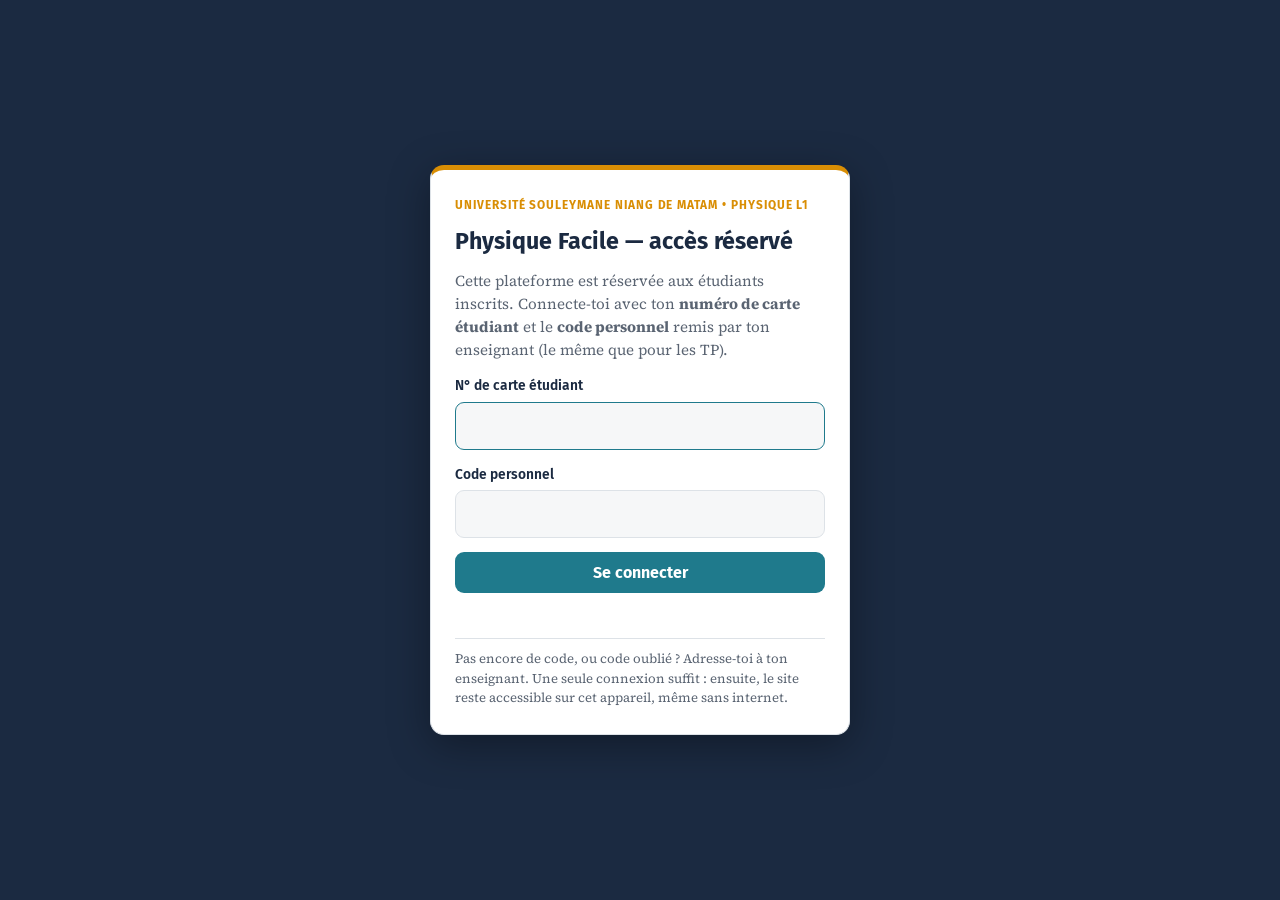
<file: questions.html>
<!doctype html>
<html lang="fr">
<head>
<meta charset="utf-8">
<meta name="viewport" content="width=device-width, initial-scale=1, viewport-fit=cover">
<meta name="robots" content="noindex, nofollow">
<script src="assets/config.js"></script>
<script src="assets/acces.js"></script>
<title>Questions — Physique L1</title>
<link rel="manifest" href="manifest.webmanifest">
<meta name="theme-color" content="#1B2A41">
<link rel="icon" type="image/png" href="icons/favicon.png">
<link rel="apple-touch-icon" href="icons/apple-touch-icon.png">
<meta name="description" content="Poser une question sur le cours ou signaler une erreur — Physique L1, Dr P. T. Traoré (USNM).">
<link rel="preconnect" href="https://fonts.googleapis.com"><link rel="preconnect" href="https://fonts.gstatic.com" crossorigin>
<link rel="stylesheet" href="https://fonts.googleapis.com/css2?family=Fira+Sans:wght@400;500;600;700&family=Source+Serif+4:opsz,wght@8..60,400;8..60,600&family=Fira+Mono:wght@400;500&display=swap">
<link rel="stylesheet" href="assets/site.css">
<style>
main .wrap{padding-block:24px 10px;display:grid;grid-template-columns:minmax(0,1fr) minmax(0,1fr);gap:28px;align-items:start}
h2{font-family:var(--f-head);font-size:1.25rem;margin:0 0 6px}
.lead{margin:0 0 14px;color:var(--muted);font-size:.97rem}
form{background:var(--surface);border:1px solid var(--line);border-radius:12px;box-shadow:var(--shadow);padding:20px;display:grid;gap:14px}
.f{display:grid;gap:5px}
.f label{font-family:var(--f-head);font-size:.88rem;font-weight:500}
.f label small{font-weight:400;color:var(--muted)}
input,select,textarea{font:inherit;font-size:1rem;padding:9px 11px;border:1.5px solid var(--line);border-radius:8px;background:var(--bg);color:var(--fg);width:100%}
input:focus,select:focus,textarea:focus{border-color:var(--accent);outline:none}
textarea{min-height:140px;resize:vertical}
.two{display:grid;grid-template-columns:1fr 1fr;gap:12px}
.acts{display:flex;flex-wrap:wrap;gap:8px}
.msg{font-family:var(--f-head);font-size:.9rem;border-radius:8px;padding:10px 12px;background:var(--tint)}
.msg.warn{background:var(--tint2)}
details{background:var(--surface);border:1px solid var(--line);border-radius:10px;padding:12px 16px}
details+details{margin-top:8px}
summary{font-family:var(--f-head);font-weight:500;cursor:pointer}
details p,details ol{margin:10px 0 0;font-size:.97rem}
details ol{padding-left:20px;display:grid;gap:4px}
@media (max-width:820px){main .wrap{grid-template-columns:1fr}.two{grid-template-columns:1fr}}
</style>
</head>
<body>
<header class="band"><div class="wrap">
  <a class="back" href="./">← Retour aux cours</a>
  <div class="uni">UNIVERSITÉ SOULEYMANE NIANG DE MATAM • PHYSIQUE L1</div>
  <h1>Questions</h1>
  <p>Une question sur le cours, un exercice qui bloque, une erreur repérée dans un document : écris-la ici.</p>
</div></header>
<main><div class="wrap">
  <section aria-labelledby="hQ">
    <h2 id="hQ">Poser une question</h2>
    <p class="lead">Précise le chapitre, l'exercice et ce que tu as déjà essayé : la réponse sera plus rapide et plus utile.</p>
    <form id="qForm" novalidate>
      <div class="two">
        <div class="f"><label for="nom">Nom et prénom</label><input id="nom" autocomplete="name" required></div>
        <div class="f"><label for="grp">Groupe de TD <small>(facultatif)</small></label><input id="grp"></div>
      </div>
      <div class="two">
        <div class="f"><label for="type">Objet</label><select id="type">
          <option>Question sur le cours</option><option>Question sur un exercice de TD</option><option>Question sur un quiz ou un exercice d'entraînement</option><option>Signaler une erreur dans un document</option><option>Problème avec le site</option><option>Autre</option></select></div>
        <div class="f"><label for="chap">Chapitre</label><select id="chap">
          <option>Mécanique — Ch. 1 Calcul vectoriel</option><option>Mécanique — Ch. 2 Cinématique</option><option>Mécanique — Ch. 3 Dynamique</option><option>Mécanique — Ch. 4 Travail et énergie</option><option>Électricité — Ch. 1 Généralités sur l'électrostatique</option><option>Électricité — Ch. 2 Champ et potentiel</option><option>Électricité — Série de TD n°1</option><option>Autre / général</option></select></div>
      </div>
      <div class="f"><label for="ref">Référence <small>(page, exercice, question — facultatif)</small></label><input id="ref" placeholder="Ex. : TD 3, exercice 4, question 2"></div>
      <div class="f"><label for="txt">Ta question</label><textarea id="txt" required placeholder="Explique ce que tu ne comprends pas et ce que tu as déjà essayé."></textarea></div>
      <div class="acts" id="acts"></div>
      <div class="msg" id="out" hidden></div>
    </form>
  </section>
  <section aria-labelledby="hF">
    <h2 id="hF">Questions fréquentes</h2>
    <p class="lead">La réponse est peut-être déjà ici.</p>
    <details><summary>Par où commencer pour réviser un chapitre ?</summary><ol>
      <li>Relis le support de cours, en refaisant toi-même les démonstrations.</li>
      <li>Fais le quiz du chapitre et reprends les sections indiquées pour chaque erreur.</li>
      <li>Entraîne-toi avec les exercices à valeurs aléatoires jusqu'à les réussir sans la correction.</li>
      <li>Cherche les exercices de TD seul, avant de regarder le corrigé.</li></ol></details>
    <details><summary>Comment bien utiliser un corrigé de TD ?</summary><p>Cherche d'abord l'exercice au moins vingt minutes. Ensuite, ne lis que l'étape suivante du corrigé, ferme-le et continue seul. Refais l'exercice entier quelques jours plus tard, sans le corrigé : c'est ce qui prépare réellement à l'examen.</p></details>
    <details><summary>Comment utiliser le site sans connexion ?</summary><p>Ouvre le site une première fois avec internet : les cours, les TD, les quiz, les simulations et les exercices sont alors enregistrés sur ton téléphone. Les diaporamas, plus lourds, s'enregistrent avec le bouton « Enregistrer les diaporamas » de la page d'accueil. Un document enregistré porte une coche ✓.</p></details>
    <details><summary>Comment installer le site comme une application ?</summary><p>Sur Android (Chrome) : bouton « Installer l'application » sur la page d'accueil, ou menu ⋮ puis « Installer l'application ». Sur iPhone (Safari) : bouton Partager puis « Sur l'écran d'accueil ».</p></details>
    <details><summary>Je ne vois pas les dernières nouveautés.</summary><p>Ferme complètement le navigateur, puis rouvre le site avec internet. La nouvelle version s'installe automatiquement.</p></details>
    <details><summary>Comment saisir une réponse dans l'entraînement ?</summary><p>Écris un nombre avec une virgule ou un point (3,6 ou 3.6). Pour les puissances de 10 : 3,6e4 ou 3,6x10^4. Respecte l'unité indiquée à côté de la case. Une erreur de 2 % est tolérée.</p></details>
    <details><summary>L'enseignant voit-il mes scores aux quiz ?</summary><p>Non. Les scores restent uniquement sur ton téléphone ; ils servent à te situer, pas à te noter.</p></details>
    <details><summary>Un document ne s'ouvre pas.</summary><p>Vérifie la connexion, puis réessaie. Si la liseuse intégrée ne démarre pas, un bouton propose d'ouvrir le document avec le lecteur PDF du téléphone. Si le problème continue, signale-le avec le formulaire (objet « Problème avec le site »).</p></details>
  </section>
</div></main>
<footer><div class="wrap">Université Souleymane Niang de Matam • Dr P. T. Traoré • <a href="reparer.html?retour=questions.html">Affichage incomplet ? Mettre le site à jour</a></div></footer>
<script src="assets/config.js"></script>
<script>
const $=s=>document.querySelector(s),CFG=window.SITE_CONFIG||{};
const acts=[];
if(CFG.email)acts.push('<button type="submit" class="btn primary" data-via="mail">Envoyer par e-mail</button>');
if(CFG.whatsapp)acts.push(`<button type="submit" class="btn${CFG.email?"":" primary"}" data-via="wa">Envoyer par WhatsApp</button>`);
acts.push(`<button type="submit" class="btn${acts.length?"":" primary"}" data-via="copy">Copier le message</button>`);
$("#acts").innerHTML=acts.join("");
if(!CFG.email&&!CFG.whatsapp){const o=$("#out");o.hidden=false;o.className="msg warn";o.textContent="L'envoi direct n'est pas encore activé : copie ton message et pose ta question en séance ou dans le groupe de la classe.";}
let via="copy";
$("#acts").addEventListener("click",e=>{const b=e.target.closest("[data-via]");if(b)via=b.dataset.via});
function compose(){
  const v=id=>$("#"+id).value.trim();
  const subject=`[Physique L1] ${v("type")} — ${v("chap")}`;
  const body=`Nom : ${v("nom")}${v("grp")?"\nGroupe : "+v("grp"):""}\nObjet : ${v("type")}\nChapitre : ${v("chap")}${v("ref")?"\nRéférence : "+v("ref"):""}\n\n${v("txt")}`;
  return {subject,body};
}
$("#qForm").addEventListener("submit",async e=>{
  e.preventDefault();const out=$("#out");
  if(!$("#nom").value.trim()||!$("#txt").value.trim()){out.hidden=false;out.className="msg warn";out.textContent="Indique ton nom et ta question avant d'envoyer.";(!$("#nom").value.trim()?$("#nom"):$("#txt")).focus();return}
  const {subject,body}=compose();
  if(via==="mail"){location.href=`mailto:${CFG.email}?subject=${encodeURIComponent(subject)}&body=${encodeURIComponent(body)}`;out.hidden=false;out.className="msg";out.textContent=`Ton application de messagerie s'ouvre avec le message prêt : il reste à appuyer sur Envoyer. Si rien ne s'ouvre, écris à ${CFG.email}.`;return}
  if(via==="wa"){window.open(`https://wa.me/${CFG.whatsapp}?text=${encodeURIComponent(subject+"\n\n"+body)}`,"_blank","noopener");out.hidden=false;out.className="msg";out.textContent="WhatsApp s'ouvre avec le message prêt : il reste à appuyer sur Envoyer.";return}
  const txt=subject+"\n\n"+body;
  try{await navigator.clipboard.writeText(txt);out.hidden=false;out.className="msg";out.textContent="Message copié : colle-le dans un e-mail ou dans le groupe WhatsApp de la classe.";}
  catch(err){$("#txt").value=txt;$("#txt").select();out.hidden=false;out.className="msg warn";out.textContent="La copie automatique a échoué : le message complet est sélectionné dans la case, copie-le manuellement.";}
});
</script>
<script>
if("serviceWorker" in navigator){const hadSW=!!navigator.serviceWorker.controller;navigator.serviceWorker.addEventListener("controllerchange",()=>{/* nouvelle version du site installée : on recharge une fois */try{if(!hadSW||sessionStorage.getItem("swmaj"))return;sessionStorage.setItem("swmaj","1")}catch(e){return}location.reload()});addEventListener("load",()=>{navigator.serviceWorker.register("sw.js").catch(()=>{})})}
</script>
</body>
</html>
</file>
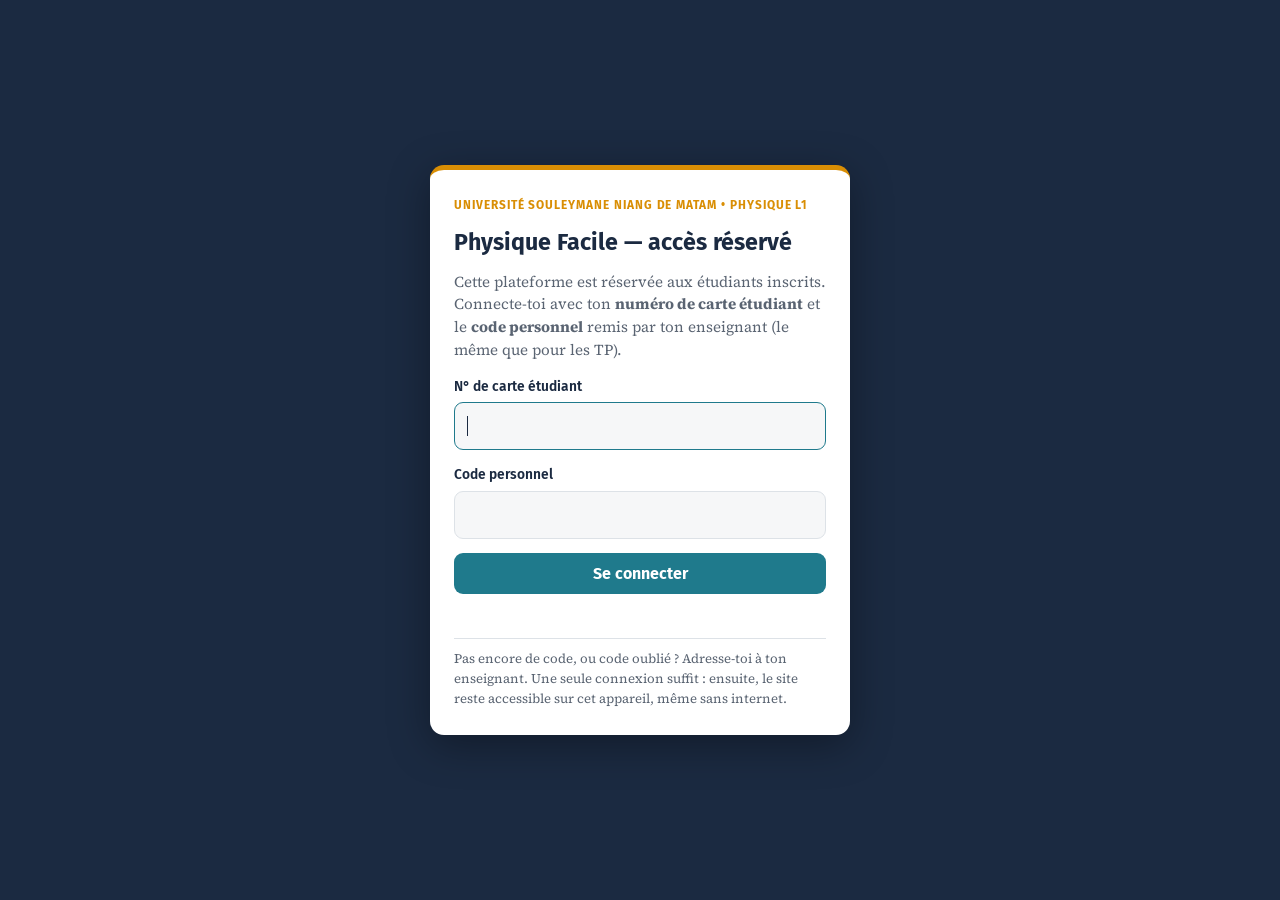
<file: reparer.html>
<!doctype html>
<html lang="fr"><head><meta charset="utf-8"><meta name="viewport" content="width=device-width,initial-scale=1">
<title>Mise à jour du site</title>
<style>
:root{--bg:#f5f7f9;--fg:#1d2733;--accent:#1F7A8C;--muted:#5b6876}
@media (prefers-color-scheme:dark){:root{--bg:#121820;--fg:#e8edf2;--accent:#4fb3c4;--muted:#9aa7b4}}
body{margin:0;background:var(--bg);color:var(--fg);font-family:system-ui,Arial,sans-serif;display:grid;place-items:center;min-height:100vh;padding:16px;box-sizing:border-box}
main{max-width:480px;text-align:center;display:grid;gap:12px}
h1{font-size:1.3rem;margin:0}p{margin:0;color:var(--muted)}a{color:var(--accent);font-weight:600}
</style></head>
<body><main>
<h1>Mise à jour du site…</h1>
<p id="m">Suppression des anciennes copies gardées par le navigateur.</p>
</main>
<script>
/* Remet le site à neuf sur cet appareil : supprime les copies hors connexion des pages et du programme
   (les documents PDF enregistrés et les mesures en cours sont conservés), puis rouvre la page d'où l'on vient (par défaut, la page des TP). */
(async function () {
  const m = document.getElementById("m");
  try {
    if ("serviceWorker" in navigator) { const regs = await navigator.serviceWorker.getRegistrations(); await Promise.all(regs.map(r => r.unregister())); }
    if ("caches" in window) { const ks = await caches.keys(); await Promise.all(ks.filter(k => !k.startsWith("pdf")).map(k => caches.delete(k))); }
    m.innerHTML = "C'est fait. Retour à la page…";
  } catch (e) { m.textContent = "Remise à jour partielle (" + e.message + ")."; }
  // page de retour : uniquement une page de ce site (nom simple en .html)
  let retour = new URLSearchParams(location.search).get("retour") || "tp.html";
  if (!/^[a-z0-9_-]+\.html$/i.test(retour) || retour === "reparer.html") retour = "tp.html";
  setTimeout(() => { location.replace(retour + "?maj=" + Date.now()); }, 800);
})();
</script>
</body></html>
</file>
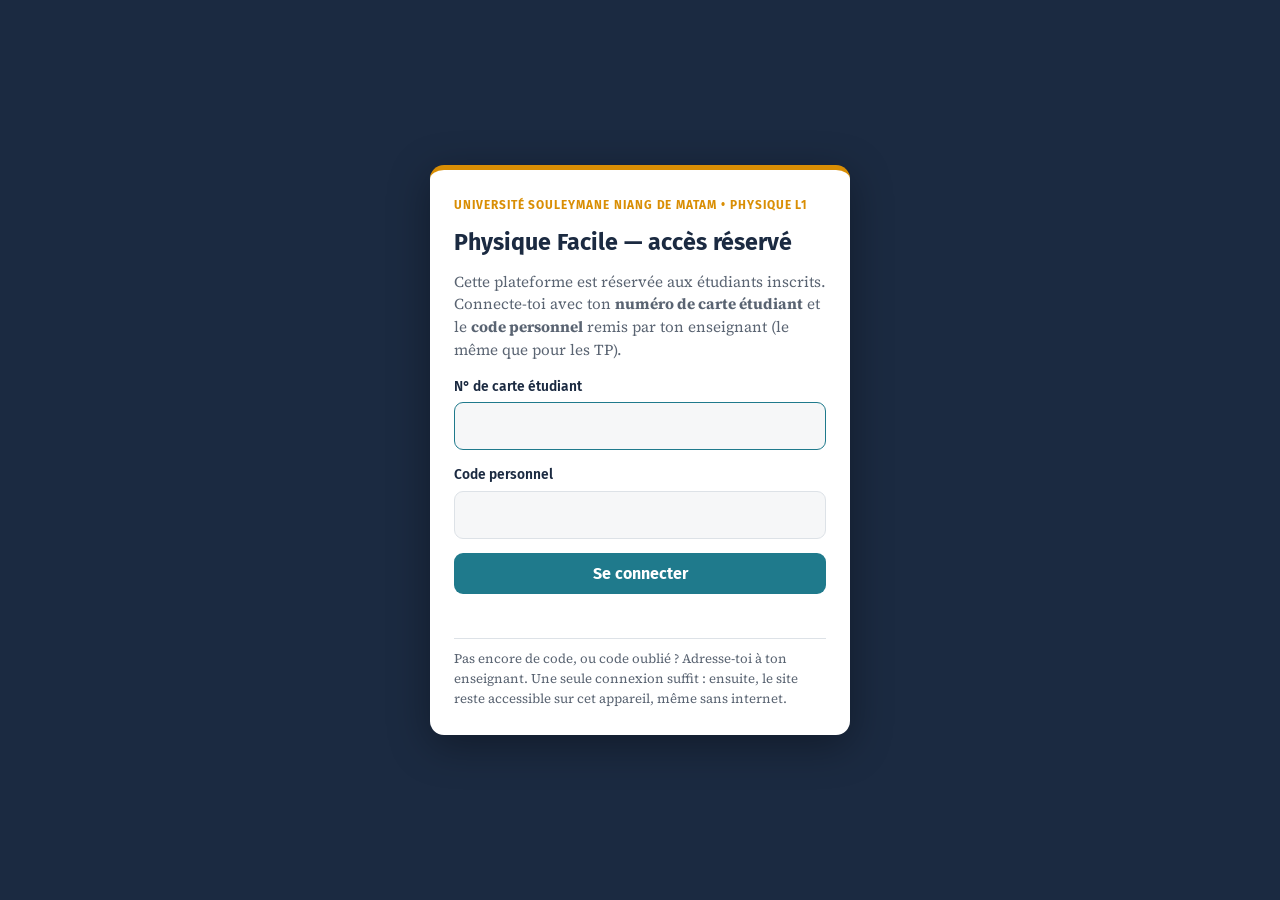
<file: tp.html>
<!doctype html>
<html lang="fr">
<head>
<meta charset="utf-8">
<meta name="viewport" content="width=device-width, initial-scale=1, viewport-fit=cover">
<meta name="robots" content="noindex, nofollow">
<script src="assets/config.js"></script>
<script src="assets/acces.js"></script>
<title>Travaux pratiques — Physique L1</title>
<link rel="manifest" href="manifest.webmanifest">
<meta name="theme-color" content="#1B2A41">
<link rel="icon" type="image/png" href="icons/favicon.png">
<link rel="apple-touch-icon" href="icons/apple-touch-icon.png">
<meta name="description" content="Travaux pratiques virtuels de mécanique, d'électricité et d'optique : protocoles détaillés, simulations et comptes rendus en ligne (Physique L1, Dr P. T. Traoré, USNM).">
<link rel="preconnect" href="https://fonts.googleapis.com"><link rel="preconnect" href="https://fonts.gstatic.com" crossorigin>
<link rel="stylesheet" href="https://fonts.googleapis.com/css2?family=Fira+Sans:wght@400;500;600;700&family=Source+Serif+4:opsz,wght@8..60,400;8..60,600&family=Fira+Mono:wght@400;500&display=swap">
<link rel="stylesheet" href="assets/site.css">
<style>
main .wrap{padding-block:22px 10px;display:grid;gap:18px}
.grp{display:grid;gap:6px}
.grp-t{font-family:var(--f-head);font-size:.8rem;font-weight:600;color:var(--muted)}
.tabs-wrap{display:grid;gap:10px}
.tp{display:grid;gap:18px}
.card{background:var(--surface);border:1px solid var(--line);border-radius:12px;padding:18px 20px;display:grid;gap:10px;min-width:0}
.fiche h2{font-family:var(--f-head);font-size:1.35rem;margin:0;text-wrap:balance}
.fiche .obj{font-size:1rem;margin:0}
.fiche details{border-top:1px solid var(--line);padding-top:10px}
.fiche summary{font-family:var(--f-head);font-weight:600;cursor:pointer;color:var(--fg)}
.fiche summary::marker{color:var(--accent)}
.fiche .sec{display:grid;gap:8px;margin-top:10px;font-size:.98rem}
.fiche .sec p{margin:0}
.fiche .sec h4{font-family:var(--f-head);font-size:.92rem;margin:6px 0 0;color:var(--accent)}
.fiche ol,.fiche ul{margin:0;padding-left:22px;display:grid;gap:5px}
.fiche .mat{display:flex;flex-wrap:wrap;gap:6px;margin:0;padding:0;list-style:none}
.mat li{font-family:var(--f-head);font-size:.82rem;background:var(--tint);color:var(--fg);border-radius:6px;padding:3px 9px}
.formula{font-family:var(--f-mono);font-size:.9rem;background:var(--tint);border-radius:8px;padding:8px 12px;overflow-x:auto;white-space:pre}
.warn{background:var(--tint2);border-radius:8px;padding:8px 12px;font-size:.95rem}
.lab{display:grid;grid-template-columns:minmax(0,1fr) 300px;gap:18px;align-items:start}
.bench{background:var(--surface);border:1px solid var(--line);border-radius:12px;box-shadow:var(--shadow);padding:10px;display:grid;gap:8px;min-width:0}
.bench canvas{display:block;width:100%;border-radius:8px;background:var(--plot-bg);touch-action:none}
.panel{background:var(--surface);border:1px solid var(--line);border-radius:12px;padding:14px 16px;display:grid;gap:10px;min-width:0}
.panel h3{font-family:var(--f-head);font-size:.92rem;margin:4px 0 0}
.panel h3:first-child{margin-top:0}
.ctl{display:grid;gap:4px}
.ctl label{display:flex;justify-content:space-between;gap:8px;font-family:var(--f-head);font-size:.86rem;color:var(--muted)}
.ctl label b{font-family:var(--f-mono);font-weight:500;color:var(--fg);font-variant-numeric:tabular-nums;white-space:nowrap}
input[type=range]{width:100%;accent-color:var(--accent)}
.panel select,.panel input[type=number],.panel input[type=text]{font:inherit;font-family:var(--f-head);font-size:.9rem;padding:6px 8px;border:1.5px solid var(--line);border-radius:8px;background:var(--bg);color:var(--fg);width:100%}
.row{display:flex;flex-wrap:wrap;gap:6px;align-items:center}
.btn.sm{font-size:.84rem;padding:7px 11px}
.lcd{display:grid;grid-template-columns:auto 1fr;gap:4px 10px;font-family:var(--f-head);font-size:.86rem;align-items:center;margin:0}
.lcd dt{color:var(--muted)}
.lcd dd{margin:0;font-family:var(--f-mono);font-size:1.02rem;text-align:right;font-variant-numeric:tabular-nums}
.hint{font-family:var(--f-head);font-size:.82rem;color:var(--muted);margin:0}
.msg{font-family:var(--f-head);font-size:.86rem;margin:0;min-height:1.2em}
.msg.bad{color:var(--ko)} .msg.ok{color:var(--ok)}
.seg{display:flex;border:1px solid var(--line);border-radius:8px;overflow:hidden}
.seg button{flex:1;font-family:var(--f-head);font-size:.82rem;border:0;background:var(--bg);color:var(--fg);padding:7px 6px;cursor:pointer}
.seg button[aria-pressed="true"]{background:var(--accent);color:var(--accent-fg)}
.part{display:grid;gap:10px}
.part h3{font-family:var(--f-head);font-size:1.05rem;margin:0}
.data{display:grid;grid-template-columns:minmax(0,1fr) minmax(0,1fr);gap:16px;align-items:start}
.data.solo{grid-template-columns:1fr}
.tblwrap{overflow-x:auto;background:var(--surface);border:1px solid var(--line);border-radius:12px;max-height:380px}
table{border-collapse:collapse;width:100%;font-family:var(--f-mono);font-size:.84rem;font-variant-numeric:tabular-nums}
th,td{padding:7px 9px;border-bottom:1px solid var(--line);text-align:right;white-space:nowrap}
th{font-family:var(--f-head);font-weight:600;font-size:.78rem;color:var(--muted);background:var(--bg);position:sticky;top:0}
td.x{text-align:center}
td.x button{border:0;background:none;color:var(--muted);cursor:pointer;font-size:1rem}
tr.empty td{text-align:center;color:var(--muted);font-family:var(--f-head);white-space:normal}
.graph{background:var(--surface);border:1px solid var(--line);border-radius:12px;padding:10px;display:grid;gap:8px;min-width:0}
.graph canvas{width:100%;display:block}
.fit{font-family:var(--f-mono);font-size:.84rem;background:var(--tint);border-radius:8px;padding:8px 10px;overflow-x:auto}
.report h3{font-family:var(--f-head);font-size:1.1rem;margin:0}
.report .id{display:grid;grid-template-columns:repeat(4,minmax(0,1fr));gap:10px}
.report label{font-family:var(--f-head);font-size:.85rem;display:grid;gap:4px}
.report input,.report textarea{font:inherit;font-size:.96rem;padding:8px 10px;border:1.5px solid var(--line);border-radius:8px;background:var(--bg);color:var(--fg);width:100%}
.report textarea{min-height:66px;resize:vertical}
.report .q{display:grid;gap:5px}
.report .q label{display:block;font-family:var(--f-body);font-size:.97rem}
.res{display:grid;gap:6px}
.res .fit{font-size:.82rem}
.saved{font-family:var(--f-head);font-size:.8rem;color:var(--muted)}
.report .id{display:grid;grid-template-columns:repeat(3,minmax(0,1fr));gap:10px}
.opt{font-weight:400;color:var(--muted);font-size:.8em}
.crpart{display:grid;gap:8px;border-top:1px solid var(--line);padding-top:12px}
.crpart h4,.crblock h4{font-family:var(--f-head);font-size:1rem;margin:0;display:flex;flex-wrap:wrap;gap:8px;align-items:baseline}
.minm{font-family:var(--f-head);font-size:.78rem;font-weight:600;color:var(--ko);background:var(--ko-bg);padding:2px 8px;border-radius:999px}
.minm.ok{color:var(--ok);background:var(--ok-bg)}
th.fillh{color:var(--warm);background:var(--tint2)}
td.fillc{padding:3px 4px}
td.fillc input{width:100%;min-width:78px;font-family:var(--f-mono);font-size:.86rem;padding:5px 7px;border:1.5px solid var(--line);border-radius:6px;background:var(--tint2);color:var(--fg);text-align:right}
td.fillc input:focus,.cin input:focus{outline:none;border-color:var(--accent)}
td.fillc.susp input{border-color:#c0392b;background:rgba(192,57,43,.08)}
.crblock{display:grid;gap:10px;border-top:1px solid var(--line);padding-top:12px}
.calcs{display:grid;grid-template-columns:repeat(auto-fill,minmax(280px,1fr));gap:12px}
.calc{display:grid;gap:5px;align-content:end}
.calc label{font-family:var(--f-body);font-size:.95rem}
.cin{display:flex;gap:8px;align-items:center}
.cin input{flex:1;min-width:0;font-family:var(--f-mono)!important;background:var(--tint2)!important;text-align:right}
.cin span{font-family:var(--f-mono);font-size:.82rem;color:var(--muted);min-width:40px}
fieldset.qcm{border:1px solid var(--line);border-radius:10px;padding:10px 14px;margin:0;display:grid;gap:6px}
fieldset.qcm legend{font-size:.97rem;padding:0 4px}
fieldset.qcm label{display:flex;gap:8px;align-items:flex-start;font-family:var(--f-body);font-size:.95rem;cursor:pointer}
fieldset.qcm input{width:auto;margin-top:4px;accent-color:var(--accent)}
.submit{display:grid;gap:10px;border-top:2px solid var(--saff);padding-top:14px}
.chk{display:flex!important;grid-template-columns:none;gap:10px;align-items:flex-start;font-family:var(--f-body)!important;font-size:.95rem!important}
.chk input{width:auto!important;margin-top:4px}
.note-box{border:2px solid var(--ok);background:var(--ok-bg);border-radius:12px;padding:14px 16px;display:grid;gap:8px}
.nb-main{display:flex;justify-content:space-between;align-items:baseline;gap:10px;flex-wrap:wrap;font-family:var(--f-head)}
.nb-main b{font-family:var(--f-mono);font-size:1.8rem;color:var(--ok)}
.nb-detail{display:flex;flex-wrap:wrap;gap:6px 18px;font-family:var(--f-head);font-size:.88rem;color:var(--muted)}
.nb-detail b{color:var(--fg);font-family:var(--f-mono)}
.report input:disabled,.report textarea:disabled{opacity:.75}
@media (max-width:900px){.lab,.data{grid-template-columns:1fr}.report .id{grid-template-columns:1fr 1fr}}
@media print{
  .band,.tabs-wrap,footer,.lab,.noprint,.btn{display:none!important}
  body{background:#fff;color:#000}
  .card,.tblwrap,.graph{border:1px solid #999;box-shadow:none}
  .tp[hidden]{display:none!important}
  details{display:block}
  .tblwrap{max-height:none}
}
.band a.fasc{display:inline-block;margin-top:4px;padding:8px 14px;border-radius:8px;background:var(--saff);color:#1B2A41;font-family:var(--f-head);font-weight:700;text-decoration:none}
.band a.fasc:hover{filter:brightness(1.08)}
.band .fasc-sub{display:block;margin-top:6px;font-size:.85rem;color:var(--band-muted)}
@media print{.band a.fasc,.band .fasc-sub{display:none}}
.fasc-link{margin:0;font-family:var(--f-head);font-size:.9rem;background:var(--tint2);border-left:4px solid var(--saff);border-radius:8px;padding:8px 12px}
.fasc-link a{font-weight:700;color:var(--warm)}
.login{display:grid;gap:10px;border-left:5px solid var(--saff)}
.login h2{font-family:var(--f-head);font-size:1.15rem;margin:0}
.login p{margin:0}
.loginf{display:flex;flex-wrap:wrap;gap:10px;align-items:flex-end}
.loginf label{font-family:var(--f-head);font-size:.85rem;display:grid;gap:4px;flex:1 1 180px}
.loginf input{font:inherit;font-family:var(--f-mono);font-size:1rem;padding:9px 11px;border:1.5px solid var(--line);border-radius:8px;background:var(--bg);color:var(--fg);width:100%;letter-spacing:.04em}
.who{display:flex;flex-wrap:wrap;justify-content:space-between;align-items:center;gap:10px}
.crstate{margin:0;padding:9px 12px;border-radius:9px;font-family:var(--f-head);font-size:.9rem;background:var(--tint);border-left:4px solid var(--accent)}
.crstate.warn{border-left-color:var(--saff)}
.crstate.bad{background:var(--ko-bg);border-left-color:var(--ko)}
.seance{max-width:340px}
.seance input{font-family:var(--f-mono)!important;letter-spacing:.06em}
.timer{position:sticky;top:0;z-index:5;display:flex;flex-wrap:wrap;gap:8px 16px;align-items:center;justify-content:space-between;background:var(--surface);border:2px solid var(--saff);border-radius:12px;padding:12px 16px;box-shadow:var(--shadow);font-family:var(--f-head);font-size:.92rem}
.timer > div{flex:1 1 320px}
.timer .msg{flex-basis:100%}
.timer.run{border-color:var(--accent)}
.timer .tleft{font-family:var(--f-mono);font-size:1.5rem;color:var(--accent)}
.timer .tbar{flex:1 1 140px;height:8px;border-radius:4px;background:var(--tint);overflow:hidden}
.timer .tbar i{display:block;height:100%;background:var(--accent);transition:width 1s linear}
.timer.warn{border-color:var(--saff)} .timer.warn .tleft{color:var(--saff)} .timer.warn .tbar i{background:var(--saff)}
.timer.bad{border-color:var(--ko);background:var(--ko-bg)} .timer.bad .tleft{color:var(--ko)} .timer.bad .tbar i{background:var(--ko)}
@media print{.login{display:none!important}}
</style>
</head>
<body>
<header class="band"><div class="wrap">
  <a class="back" href="./">← Retour aux cours</a>
  <div class="uni">UNIVERSITÉ SOULEYMANE NIANG DE MATAM • PHYSIQUE L1</div>
  <h1>Travaux pratiques</h1>
  <p>Pour chaque TP : le protocole détaillé, un montage simulé pour faire les mesures, les tableaux et graphes, et le compte rendu à remplir en ligne.</p>
  <p><a class="fasc" href="docs/Fascicule_TP_Physique_L1.pdf" target="_blank" rel="noopener">Télécharger le fascicule de TP (PDF, 51 pages)</a> <span class="fasc-sub">les 8 TP : théorie, schémas de montage, protocoles, tableaux de mesures — à lire avant chaque séance</span></p>
</div></header>

<main><div class="wrap">
  <section class="card login noprint" id="tpLogin" aria-label="Connexion étudiant"></section>
  <nav class="tabs-wrap" aria-label="Choix du TP" id="tabs"></nav>
  <div id="tpHost"></div>
</div></main>
<footer><div class="wrap">Université Souleymane Niang de Matam • Dr P. T. Traoré • Les mesures sont simulées avec une incertitude réaliste. Chaque étudiant connecté reçoit son propre matériel : deux étudiants n'obtiennent pas les mêmes valeurs. • <a href="reparer.html?retour=tp.html">Affichage incomplet ? Mettre le site à jour</a></div></footer>

<script>window.__tpErr = []; addEventListener("error", function (e) { window.__tpErr.push((e.message || "erreur") + " (" + String(e.filename || "").split("/").pop() + ":" + (e.lineno || "") + ")"); });</script>
<script src="assets/config.js?v=36"></script>
<script src="assets/tp-cr.js?v=36"></script>
<script src="assets/tp-core.js?v=36"></script>
<script src="assets/tp-meca.js?v=36"></script>
<script src="assets/tp-elec.js?v=36"></script>
<script src="assets/tp-oscillo.js?v=36"></script>
<script src="assets/tp-mesures.js?v=36"></script>
<script src="assets/tp-optique.js?v=36"></script>
<script>
/* Vérifie que tous les fichiers de la page sont de la même version ; sinon (copie ancienne gardée par le
   navigateur après une connexion lente), propose une remise à jour en un clic au lieu d'une page vide. */
(function () {
  var BUILD = 36;
  function repair(why) {
    var b = document.getElementById("tpLogin"); if (!b) return;
    var det = (window.__tpErr || []).concat(why ? [why] : []).join(" ; ");
    b.innerHTML = '<h2>Mise à jour de la page</h2><p>La page n\'a pas été entièrement mise à jour (connexion lente). Clique sur le bouton : elle se recharge avec la dernière version. Tes mesures enregistrées sont conservées.</p><p><a class="btn primary" href="reparer.html">Mettre à jour la page</a></p>' + (det ? '<p class="hint">Détail technique : ' + det.replace(/[<>&]/g, "") + '</p>' : '');
  }
  try {
    if (!window.TPCORE || TPCORE.build !== BUILD || !window.TPCR || !TPCR.oscillo) throw new Error("versions différentes");
    TPCORE.start();
    if (!document.querySelector(".tp canvas")) throw new Error("aucun TP affiché");
  } catch (e) { console.error(e); repair(e && e.message); }
})();
</script>
<script>
if("serviceWorker" in navigator){const hadSW=!!navigator.serviceWorker.controller;addEventListener("load",()=>{navigator.serviceWorker.register("sw.js").catch(()=>{})})}
</script>
</body>
</html>
</file>
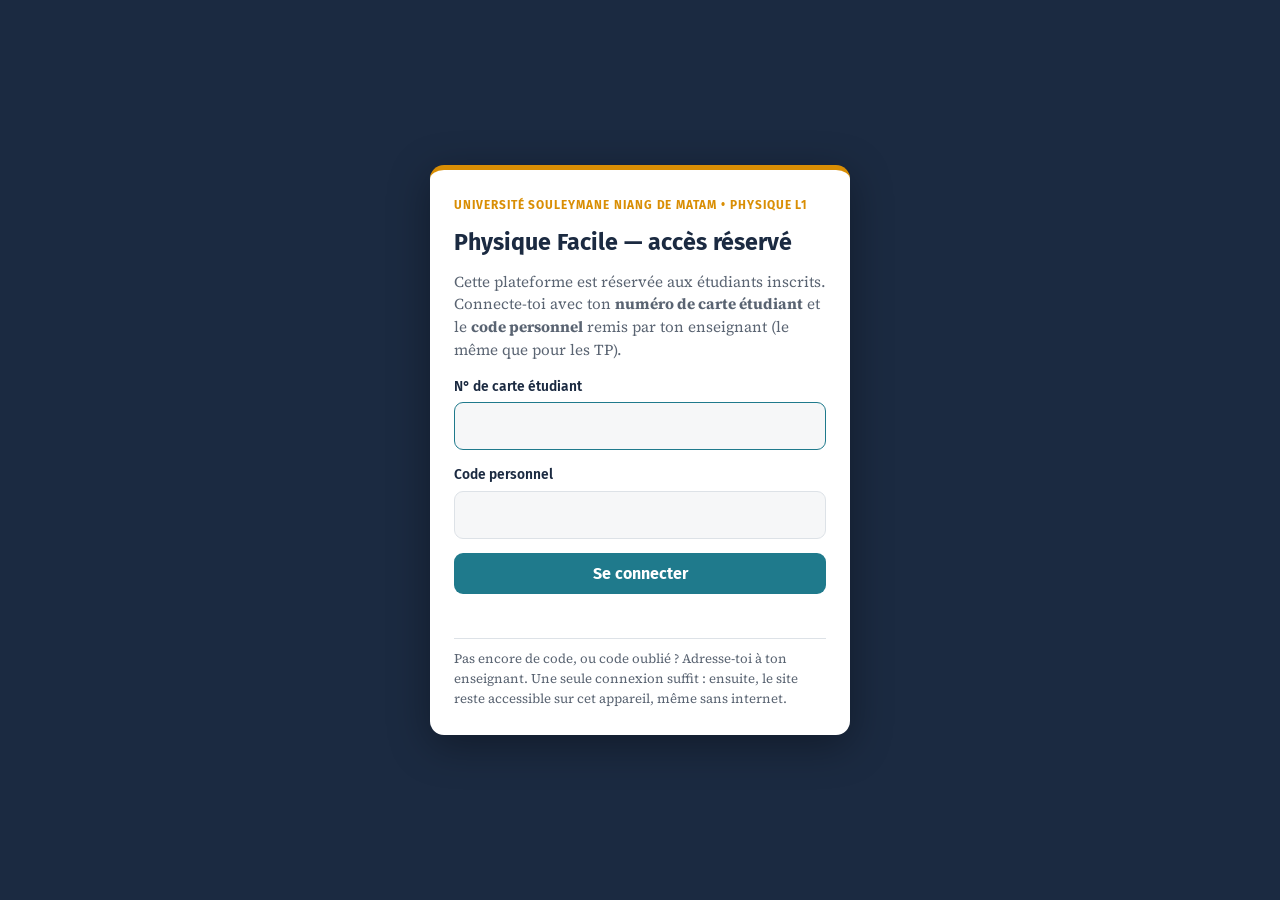
<file: videos.html>
<!doctype html>
<html lang="fr">
<head>
<meta charset="utf-8">
<meta name="viewport" content="width=device-width, initial-scale=1, viewport-fit=cover">
<meta name="robots" content="noindex, nofollow">
<script src="assets/config.js"></script>
<script src="assets/acces.js"></script>
<title>Vidéos — Physique L1</title>
<link rel="manifest" href="manifest.webmanifest">
<meta name="theme-color" content="#1B2A41">
<link rel="icon" type="image/png" href="icons/favicon.png">
<link rel="apple-touch-icon" href="icons/apple-touch-icon.png">
<meta name="description" content="Vidéos YouTube associées aux cours de Physique L1 du Dr P. T. Traoré (USNM).">
<link rel="preconnect" href="https://fonts.googleapis.com"><link rel="preconnect" href="https://fonts.gstatic.com" crossorigin>
<link rel="stylesheet" href="https://fonts.googleapis.com/css2?family=Fira+Sans:wght@400;500;600;700&family=Source+Serif+4:opsz,wght@8..60,400;8..60,600&family=Fira+Mono:wght@400;500&display=swap">
<link rel="stylesheet" href="assets/site.css">
<style>
main .wrap{padding-block:24px 10px;display:grid;gap:26px}
h2{font-family:var(--f-head);font-size:1.15rem;margin:0 0 12px}
.grid{display:grid;grid-template-columns:repeat(auto-fill,minmax(250px,1fr));gap:14px}
.vid{display:grid;background:var(--surface);border:1px solid var(--line);border-radius:12px;overflow:hidden;text-decoration:none;color:var(--fg)}
.vid:hover{border-color:var(--accent)}
.th{position:relative;aspect-ratio:16/9;background:var(--ink);max-width:100%}
.th img{width:100%;height:100%;object-fit:cover;display:block}
.th .play{position:absolute;inset:0;display:grid;place-items:center}
.th .play span{width:54px;height:38px;border-radius:10px;background:rgba(0,0,0,.65);display:grid;place-items:center}
.th .play span::after{content:"";border-style:solid;border-width:9px 0 9px 15px;border-color:transparent transparent transparent #fff;margin-left:3px}
.th .dur{position:absolute;right:8px;bottom:8px;font-family:var(--f-mono);font-size:.75rem;background:rgba(0,0,0,.75);color:#fff;padding:1px 6px;border-radius:4px}
.meta{padding:12px 14px;display:grid;gap:3px}
.meta b{font-family:var(--f-head);font-weight:600;font-size:.98rem}
.meta span{font-size:.9rem;color:var(--muted)}
.meta small{font-family:var(--f-head);font-size:.78rem;color:var(--accent)}
.empty{background:var(--surface);border:1px dashed var(--line);border-radius:12px;padding:20px;color:var(--muted);font-family:var(--f-head)}
.note{font-family:var(--f-head);font-size:.86rem;color:var(--muted);margin:0}
.vid.loc{cursor:default}
.vid.loc video{width:100%;aspect-ratio:1920/880;display:block;background:#fff}
.vid .tag{justify-self:start;font-family:var(--f-head);font-size:.72rem;font-weight:600;color:#fff;background:var(--accent);border-radius:999px;padding:1px 8px}
</style>
</head>
<body>
<header class="band"><div class="wrap">
  <a class="back" href="./">← Retour aux cours</a>
  <div class="uni">UNIVERSITÉ SOULEYMANE NIANG DE MATAM • PHYSIQUE L1</div>
  <h1>Vidéos</h1>
  <p>Des vidéos pour revoir les notions du cours : simulations 3D de chaque chapitre (lecture directe sur la plateforme) et vidéos YouTube.</p>
</div></header>
<main><div class="wrap" id="list"></div></main>
<footer><div class="wrap">Université Souleymane Niang de Matam • Dr P. T. Traoré • <a href="reparer.html?retour=videos.html">Affichage incomplet ? Mettre le site à jour</a></div></footer>
<script src="assets/videos.js"></script>
<script>
const NOMS={meca1:"Mécanique — Chapitre 1 : Calcul vectoriel",meca2:"Mécanique — Chapitre 2 : Cinématique",meca3:"Mécanique — Chapitre 3 : Dynamique",meca4:"Mécanique — Chapitre 4 : Travail et énergie",elec1:"Électricité — Chapitre 1 : Généralités sur l'électrostatique",elec2:"Électricité — Chapitre 2 : Champ et potentiel",elec3:"Électricité — Chapitre 3 : Le dipôle électrostatique"};
const esc=s=>String(s??"").replace(/[&<>"]/g,c=>({"&":"&amp;","<":"&lt;",">":"&gt;",'"':"&quot;"}[c]));
function ytId(u){try{const x=new URL(u);if(x.hostname.includes("youtu.be"))return x.pathname.slice(1);if(x.searchParams.get("v"))return x.searchParams.get("v");const m=x.pathname.match(/\/(embed|shorts|live)\/([^/?]+)/);return m?m[2]:""}catch(e){return""}}
const V=window.VIDEOS||{};
const nf=s=>esc(s).replace(/_([A-Za-zρµ0-9\/]+)/g,"<sub>$1</sub>");   // indices : u_ρ → u<sub>ρ</sub>
const parts=Object.keys(NOMS).filter(k=>(V[k]||[]).length).map(k=>`<section><h2>${esc(NOMS[k])}</h2><div class="grid">${V[k].map(v=>{
  if(v.fichier) return `<div class="vid loc"><video controls preload="none" playsinline${v.image?` poster="${esc(v.image)}"`:""} src="${esc(v.fichier)}" aria-label="${esc(v.titre)}"></video><div class="meta">${v.type==="3d"?`<span class="tag">Simulation 3D${v.duree?" • "+esc(v.duree):""}</span>`:""}<b>${esc(v.titre)}</b>${v.note?`<span>${nf(v.note)}</span>`:""}</div></div>`;
  const id=ytId(v.url);
  return `<a class="vid" href="${esc(v.url)}" target="_blank" rel="noopener"><div class="th">${id?`<img src="https://i.ytimg.com/vi/${esc(id)}/mqdefault.jpg" alt="" loading="lazy" onerror="this.remove()">`:""}<div class="play"><span></span></div>${v.duree?`<span class="dur">${esc(v.duree)}</span>`:""}</div><div class="meta"><b>${esc(v.titre)}</b>${v.note?`<span>${esc(v.note)}</span>`:""}<small>Ouvrir dans YouTube ↗</small></div></a>`}).join("")}</div></section>`);
document.getElementById("list").innerHTML=parts.length?parts.join("")+`<p class="note">Les vidéos se lisent avec une connexion internet (environ 2 Mo par simulation 3D).</p>`:`<div class="empty">Les vidéos du cours seront ajoutées ici prochainement.</div>`;
</script>
<script>
if("serviceWorker" in navigator){const hadSW=!!navigator.serviceWorker.controller;navigator.serviceWorker.addEventListener("controllerchange",()=>{/* nouvelle version du site installée : on recharge une fois */try{if(!hadSW||sessionStorage.getItem("swmaj"))return;sessionStorage.setItem("swmaj","1")}catch(e){return}location.reload()});addEventListener("load",()=>{navigator.serviceWorker.register("sw.js").catch(()=>{})})}
</script>
</body>
</html>
</file>
<file: assets/site.css>
/* Feuille commune aux pages Quiz et Simulations — même palette que les polycopiés */
:root{
  --ink:#1B2A41; --teal:#1F7A8C; --saff:#D98E04; --rouge:#B23A48; --bleu:#2F6DB5;
  --bg:#F6F7F8; --surface:#FFFFFF; --fg:#1B2A41; --muted:#5A6472; --line:#DDE2E7; --tint:#EEF4F6; --tint2:#FDF3E1;
  --accent:#1F7A8C; --accent-fg:#FFFFFF; --warm:#B87503; --ok:#2E7D4F; --ok-bg:#E6F4EC; --ko:#B23A48; --ko-bg:#FBEAEC;
  --band:#1B2A41; --band-fg:#FFFFFF; --band-muted:rgba(255,255,255,.72);
  --plot-bg:#FFFFFF; --grid:#E6EAEE;
  --f-head:"Fira Sans","Helvetica Neue",Arial,sans-serif;
  --f-body:"Source Serif 4",Georgia,"Times New Roman",serif;
  --f-mono:"Fira Mono",ui-monospace,Menlo,Consolas,monospace;
  --shadow:0 1px 2px rgba(27,42,65,.06),0 6px 20px rgba(27,42,65,.06);
}
@media (prefers-color-scheme:dark){:root:not([data-theme="light"]){
  --bg:#111821; --surface:#18212D; --fg:#E7ECF2; --muted:#9AA6B5; --line:#2A3646; --tint:#16303A; --tint2:#33270F;
  --accent:#4FB3C6; --accent-fg:#0E1720; --warm:#F0AE36; --ok:#5CC48A; --ok-bg:#16301F; --ko:#F07A88; --ko-bg:#3A1A20;
  --band:#0C131C; --band-fg:#F1F4F8; --band-muted:rgba(241,244,248,.7); --plot-bg:#141C26; --grid:#253141;
  --rouge:#E0697A; --bleu:#6FA4E8; --saff:#F0AE36;
  --shadow:0 1px 2px rgba(0,0,0,.3); color-scheme:dark}}
:root[data-theme="dark"]{
  --bg:#111821; --surface:#18212D; --fg:#E7ECF2; --muted:#9AA6B5; --line:#2A3646; --tint:#16303A; --tint2:#33270F;
  --accent:#4FB3C6; --accent-fg:#0E1720; --warm:#F0AE36; --ok:#5CC48A; --ok-bg:#16301F; --ko:#F07A88; --ko-bg:#3A1A20;
  --band:#0C131C; --band-fg:#F1F4F8; --band-muted:rgba(241,244,248,.7); --plot-bg:#141C26; --grid:#253141;
  --rouge:#E0697A; --bleu:#6FA4E8; --saff:#F0AE36;
  --shadow:0 1px 2px rgba(0,0,0,.3); color-scheme:dark}
*{box-sizing:border-box}
[hidden]{display:none!important}
html,body{margin:0}
body{background:var(--bg);color:var(--fg);font-family:var(--f-body);font-size:16px;line-height:1.55}
a{color:var(--accent)}
:focus-visible{outline:2px solid var(--saff);outline-offset:2px}
.wrap{max-width:1080px;margin:0 auto;padding-inline:20px}
.band{background:var(--band);color:var(--band-fg)}
.band .wrap{padding-block:22px 20px;display:grid;gap:4px}
.back{font-family:var(--f-head);font-size:.88rem;color:var(--band-muted);text-decoration:none;width:max-content}
.back:hover{color:var(--band-fg)}
.uni{font-family:var(--f-head);font-weight:700;letter-spacing:.08em;color:var(--saff);font-size:.8rem;margin-top:8px}
.band h1{font-family:var(--f-head);font-weight:700;font-size:clamp(1.6rem,4vw,2.3rem);line-height:1.15;margin:4px 0 2px;text-wrap:balance}
.band p{margin:0;font-family:var(--f-head);color:var(--band-muted);font-size:.95rem;max-width:70ch}
.pill-row{display:flex;flex-wrap:wrap;gap:6px}
.pill{font-family:var(--f-head);font-size:.88rem;font-weight:500;border:1px solid var(--line);background:var(--surface);color:var(--fg);padding:7px 13px;border-radius:999px;cursor:pointer}
.pill[aria-pressed="true"],.pill[aria-selected="true"]{background:var(--accent);border-color:var(--accent);color:var(--accent-fg)}
.eyebrow{font-family:var(--f-head);font-size:.74rem;font-weight:600;letter-spacing:.1em;text-transform:uppercase;color:var(--warm)}
.btn{font-family:var(--f-head);font-size:.92rem;font-weight:500;border:1px solid var(--line);background:var(--surface);color:var(--fg);padding:9px 16px;border-radius:8px;cursor:pointer}
.btn.primary{background:var(--accent);border-color:var(--accent);color:var(--accent-fg)}
.btn:disabled{opacity:.45;cursor:default}
footer{border-top:1px solid var(--line);color:var(--muted);font-family:var(--f-head);font-size:.82rem;margin-top:40px}
footer .wrap{padding-block:18px}
.katex{font-size:1.05em}
@media (prefers-reduced-motion:reduce){*{animation:none!important;transition:none!important}}
</file>
